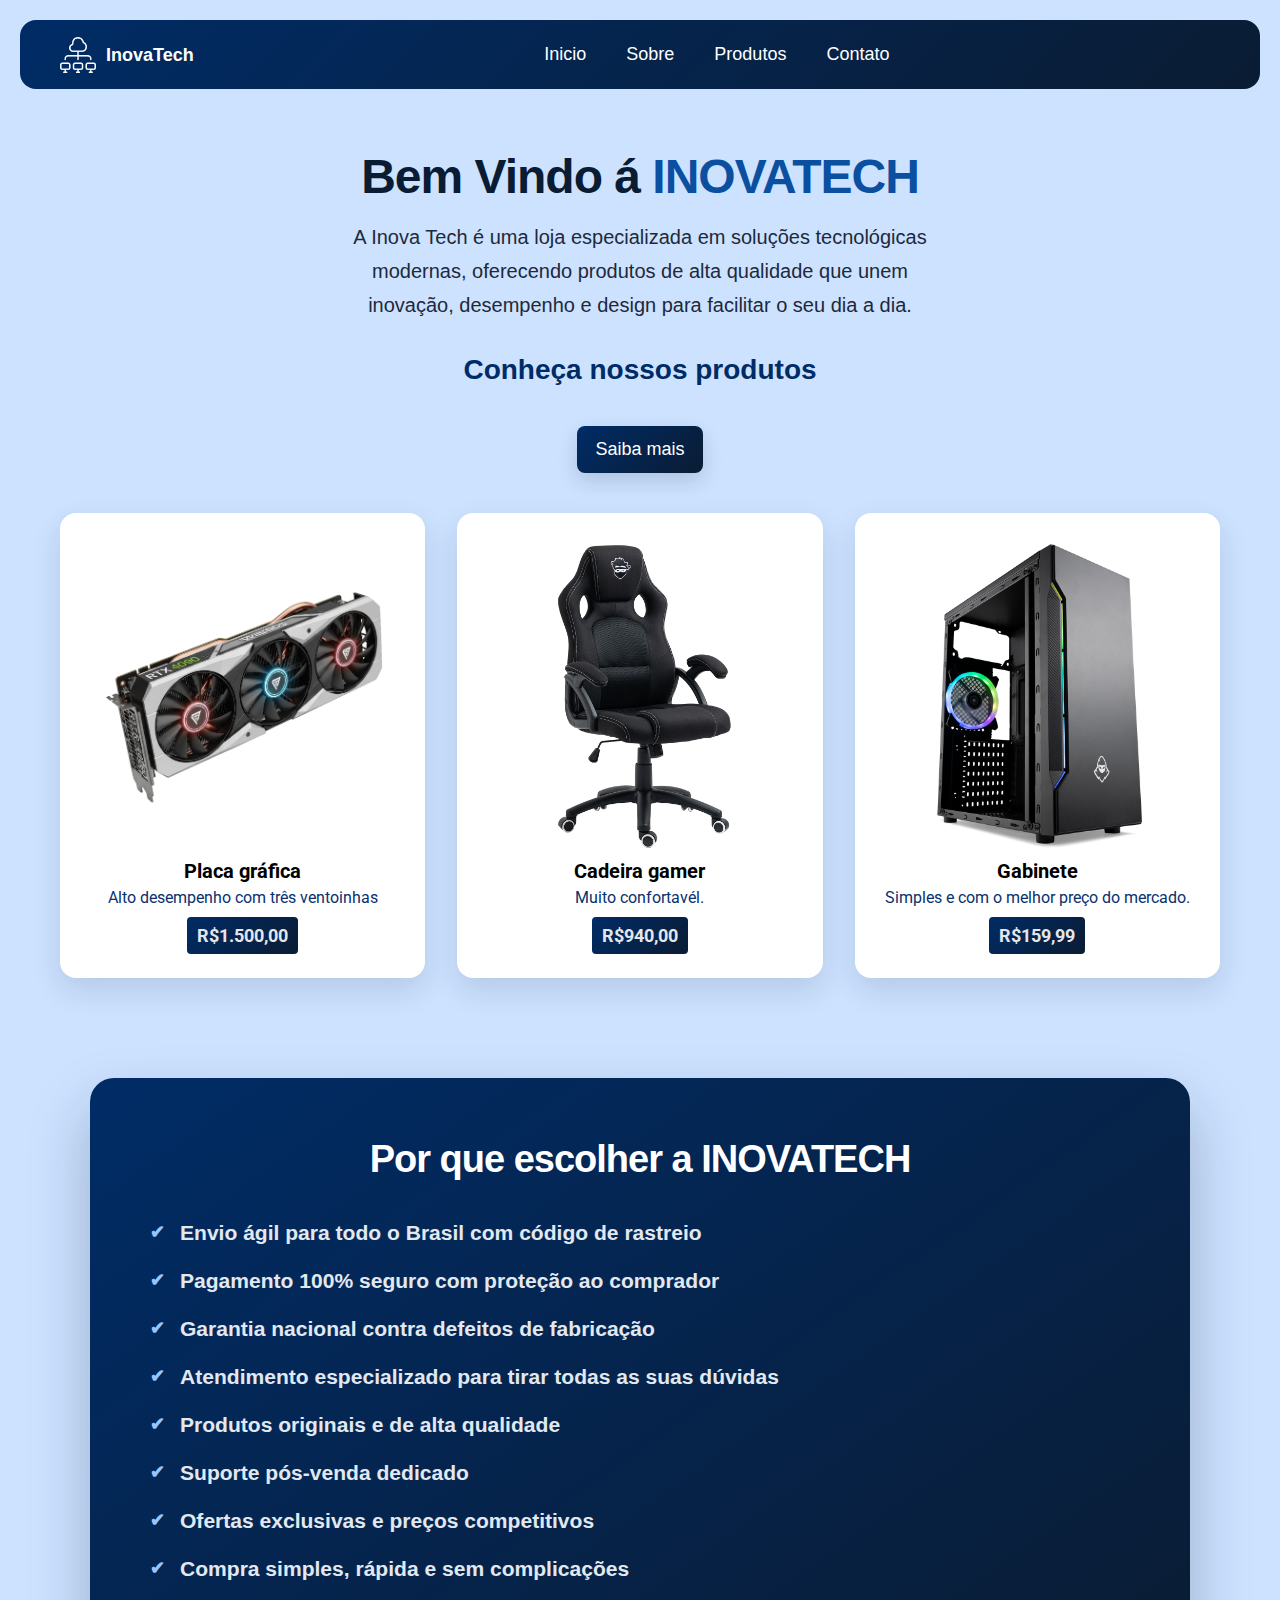
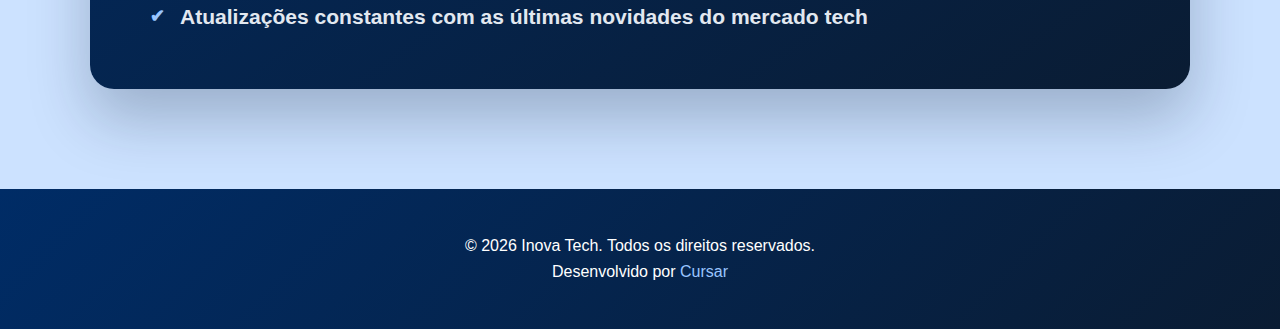
<file: frontend/index.html>
<!DOCTYPE html>
<html lang="pt-br">

<head>
  <meta charset="UTF-8">
  <meta name="viewport" content="width=device-width, initial-scale=1.0">
  <title>Inova tech</title>
  <link rel="stylesheet" href="style.css">
</head>

<body>

  <!-- Cabeçalho da página e Navegação -->
  <header class="header-bg">

    <div class="header">
      <!-- Logo -->

      <div class="header-logo">
        <img src="./img-logo/logo1.png" alt="Inova Tech">
        <span class="logo-text">InovaTech</span>
      </div>

      <!-- Acessibilidade -->
      <nav aria-label="primaria">

        <ul class="header-menu">
          <li><a href="./index.html">Inicio</a></li>
          <li><a href="./sobre.html">Sobre</a></li>
          <li><a href="./produtos.html">Produtos</a></li>
          <li><a href="./contato.html">Contato</a></li>
        </ul>
      </nav>

    </div>
  </header>

  <!-- Corpo do site -->
  <main class="container">

    <section class="intro">
      <h1>Bem Vindo á <span class="text-titulo">INOVATECH</span></h1>
      <p>A Inova Tech é uma loja especializada em soluções tecnológicas modernas, oferecendo produtos de alta qualidade
        que unem inovação, desempenho e design para facilitar o seu dia a dia.</p>
      <h2>Conheça nossos produtos</h2>
      <button class="saiba-mais"><a href="./produtos.html">Saiba mais</a></button>
    </section>

    <!-- Produtos -->
    <section class="produtos-index">

      <article class="produtos-card-index">
        <img src="./produtos-img/placa.png" alt="Placa">
        <h3>Placa gráfica</h3>
        <p>Alto desempenho com três ventoinhas</p>
        <span class="preco">R$1.500,00</span>
      </article>

      <article class="produtos-card-index">
        <img src="./produtos-img/cadeira.png" alt="Cadeira gamer">
        <h3>Cadeira gamer</h3>
        <p>Muito confortavél.</p>
        <span class="preco">R$940,00</span>
      </article>

      <article class="produtos-card-index">
        <img src="./produtos-img/gabinete.png" alt="Gabinete">
        <h3>Gabinete</h3>
        <p>Simples e com o melhor preço do mercado.</p>
        <span class="preco">R$159,99</span>
      </article>

    </section>

    <!-- Seção de beneficios -->
    <section class="beneficios">
      <h2>Por que escolher a INOVATECH</h2>

      <div class="beneficios-box">
        <ul class="beneficios-lista">
          <li>
            <h3>Envio ágil para todo o Brasil com código de rastreio</h3>
          </li>

          <li>
            <h3>Pagamento 100% seguro com proteção ao comprador</h3>
          </li>

          <li>
            <h3>Garantia nacional contra defeitos de fabricação</h3>
          </li>

          <li>
            <h3>Atendimento especializado para tirar todas as suas dúvidas</h3>
          </li>

          <li>
            <h3>Produtos originais e de alta qualidade</h3>
          </li>

          <li>
            <h3>Suporte pós-venda dedicado</h3>
          </li>

          <li>
            <h3>Ofertas exclusivas e preços competitivos</h3>
          </li>

          <li>
            <h3>Compra simples, rápida e sem complicações</h3>
          </li>

          <li>
            <h3>Atualizações constantes com as últimas novidades do mercado tech</h3>
          </li>
        </ul>
      </div>
    </section>

  </main>

  <footer class="footer">
    <p>© 2026 Inova Tech. Todos os direitos reservados.</p>
    <p>Desenvolvido por <a href="https://cursar.me" target="_blank">Cursar</a></p>
  </footer>

</body>

</html>
</file>
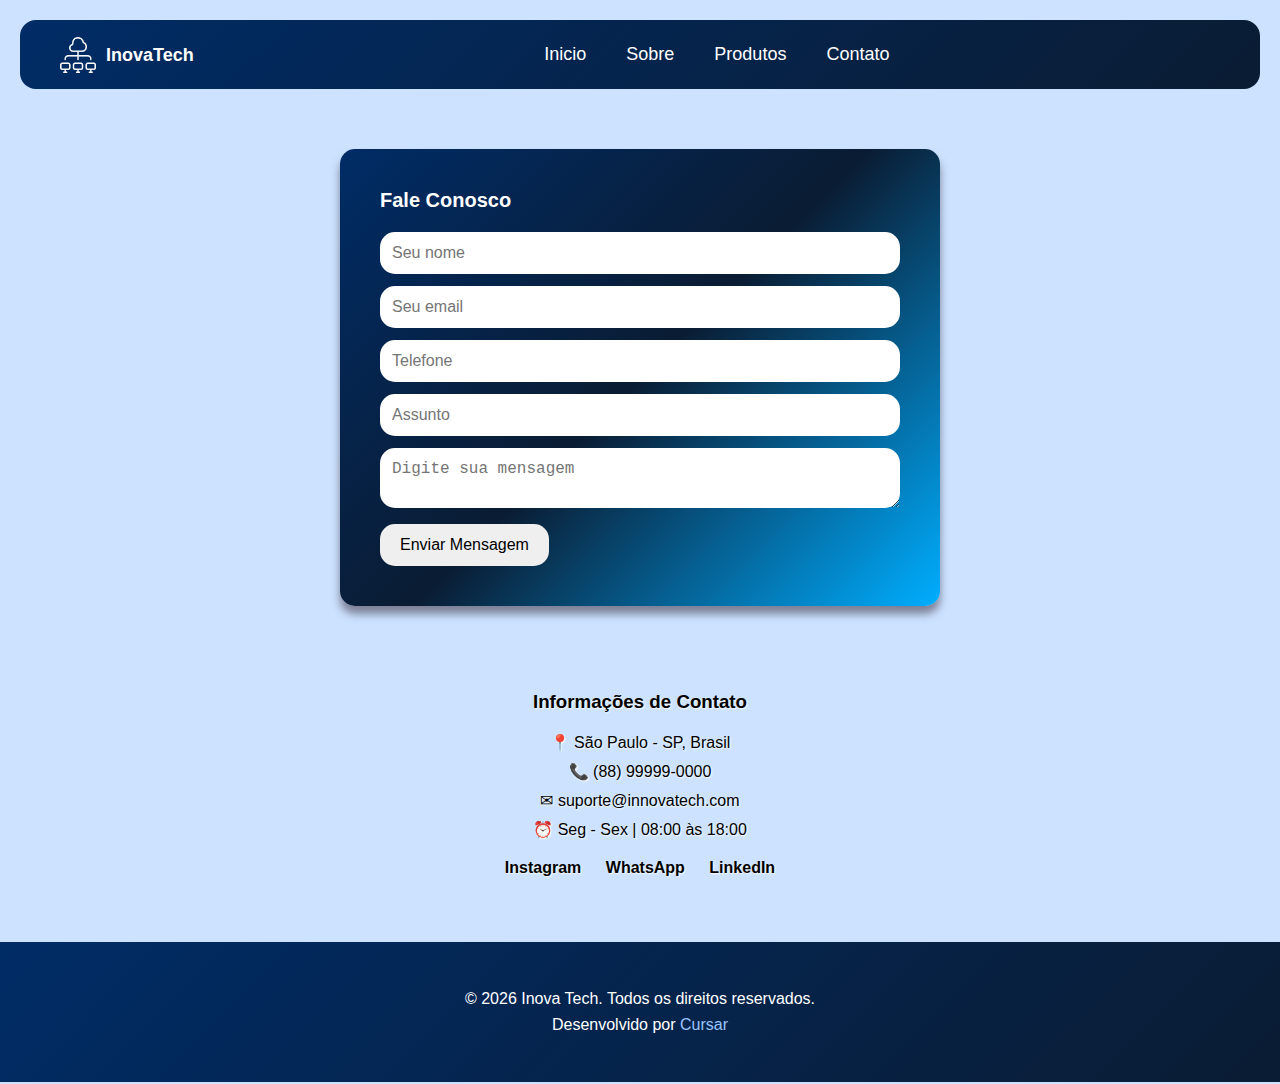
<file: frontend/contato.html>
<!DOCTYPE html>
<html lang="pt-br">

<head> 
    <meta charset="UTF-8">
    <meta name="viewport" content="width=device-width, initial-scale=1.0">
    <title>Contato</title>
    <link rel="stylesheet" href="style.css">
</head>
<head>
  <meta charset="UTF-8">
  <meta name="viewport" content="width=device-width, initial-scale=1.0">
  <title>Contato</title>
  <link rel="stylesheet" href="style.css">
</head>

<body>

<body>

  <!-- Cabeçalho -->
  <!-- Cabeçalho da página e Navegação -->
  <header class="header-bg">
    <div class="header">

      <div class="header-logo">
        <img src="./img-logo/logo1.png" alt="Inova Tech">
        <span class="logo-text">InovaTech</span>
      </div>

      <nav aria-label="primaria">
        <ul class="header-menu">
          <li><a href="./index.html">Inicio</a></li>
          <li><a href="./sobre.html">Sobre</a></li>
          <li><a href="./produtos.html">Produtos</a></li>
          <li><a href="./contato.html">Contato</a></li>
        </ul>
      </nav>

    </div>
  </header>

  <!-- Formulário -->
  <section class="contato">
    <h2>Fale Conosco</h2>

    <form>
      <input type="text" placeholder="Seu nome" required>
      <input type="email" placeholder="Seu email" required>
      <input type="tel" placeholder="Telefone">
      <input type="text" placeholder="Assunto">
      <textarea placeholder="Digite sua mensagem"></textarea>
      <button type="submit">Enviar Mensagem</button>
    </form>
  </section>

 <div class="info-contato">
    <h3>Informações de Contato</h3>

    <p>📍 São Paulo - SP, Brasil</p>
    <p>📞 (88) 99999-0000</p>
    <p>✉ suporte@innovatech.com</p>
    <p>⏰ Seg - Sex | 08:00 às 18:00</p>

    <div class="redes">
        <a href="#">Instagram</a>
        <a href="#">WhatsApp</a>
        <a href="#">LinkedIn</a>
       
    </div>
</div>
 <footer class="footer">
    <p>© 2026 Inova Tech. Todos os direitos reservados.</p>
    <p>Desenvolvido por <a href="https://cursar.me" target="_blank">Cursar</a></p>
  </footer>
</body>
</body>

</html>
</file>
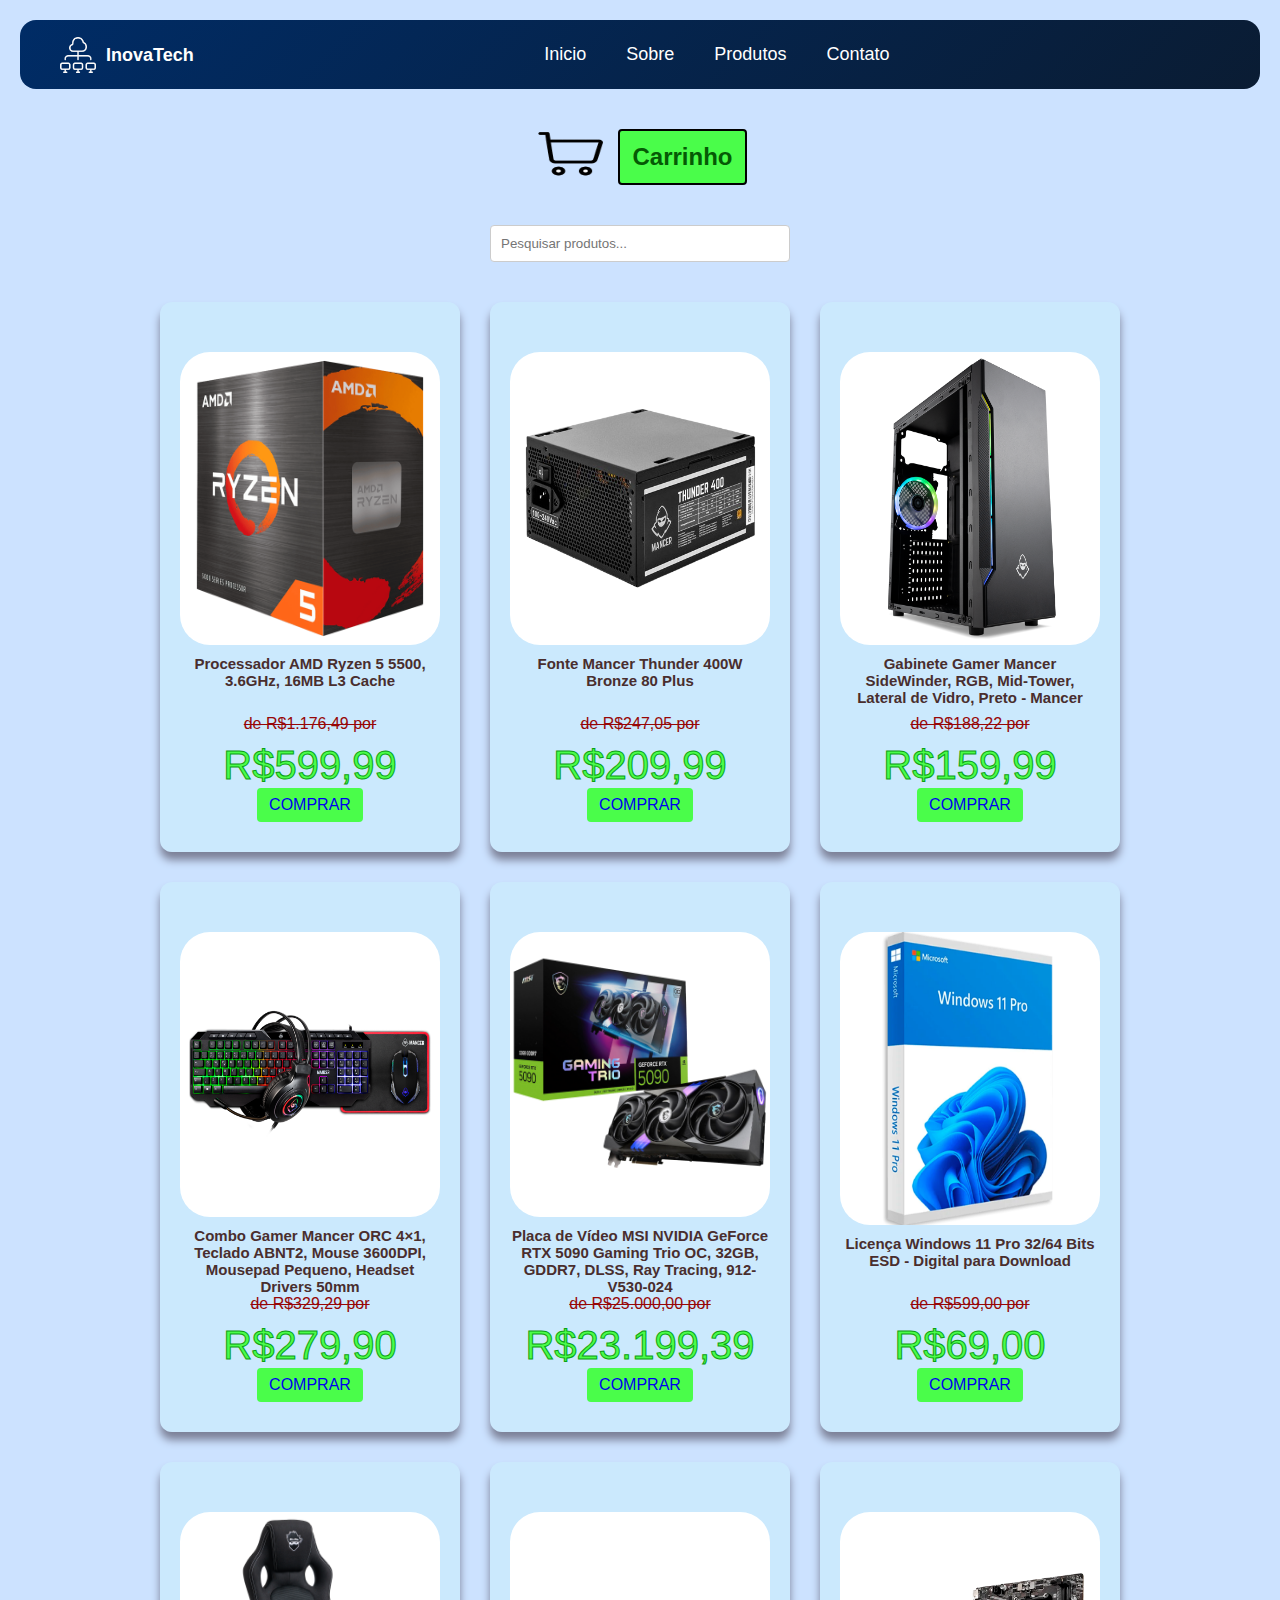
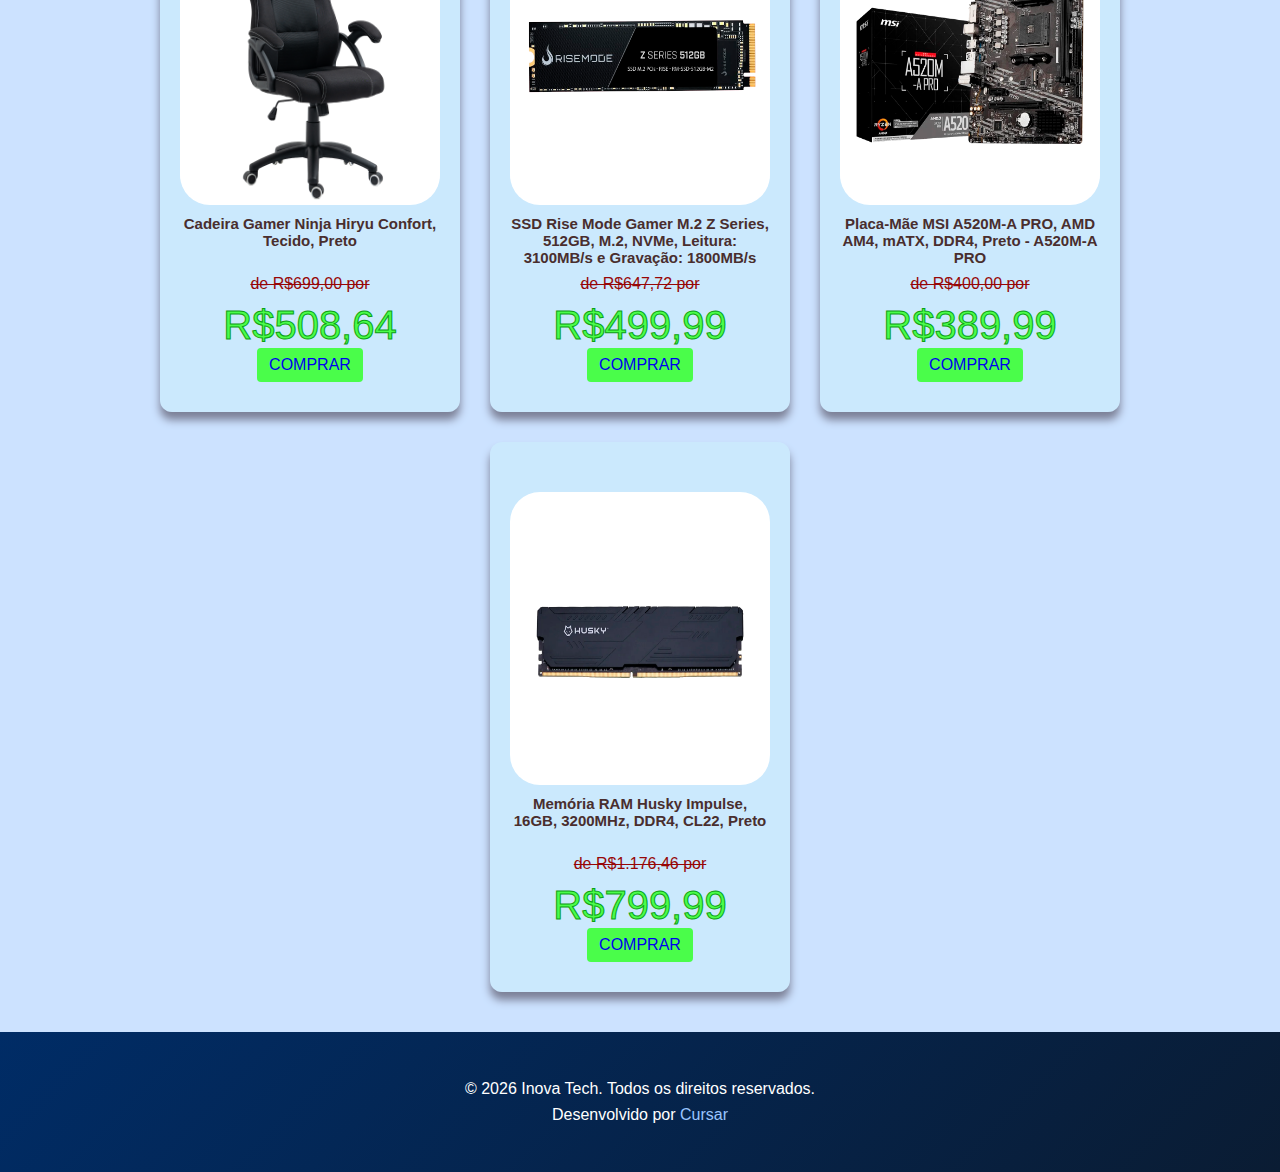
<file: frontend/produtos.html>
<!DOCTYPE html>
<html lang="pt-br">

<head>
  <meta charset="UTF-8">
  <meta name="viewport" content="width=device-width, initial-scale=1.0">
  <title>Produtos</title>
<link rel="stylesheet" href="style.css">
</head>

<body>
    <header class="header-bg">

    <div class="header">
      <!-- Logo -->

      <div class="header-logo">
        <img src="./img-logo/logo1.png" alt="Inova Tech">
        <span class="logo-text">InovaTech</span>
      </div>

      <!-- Acessibilidade -->
      <nav aria-label="primaria">

        <ul class="header-menu">
          <li><a href="./index.html">Inicio</a></li>
          <li><a href="./sobre.html">Sobre</a></li>
          <li><a href="./produtos.html">Produtos</a></li>
          <li><a href="./contato.html">Contato</a></li>
        </ul>
      </nav>

    </div>
  </header>
    
  <div class="btcompra" >
    <img src="produtos-img/carrinho.png" alt="carrinho" class="carrinho">
    <a href="produtos2.html"><p class="bt-compra" onclick="PointerEvent"><b>Carrinho</b></p></a>
  </div>

    <input type="text" name="pesquisa" id="pesquisa" placeholder="Pesquisar produtos..." class="pesquisa">

    <div class="produtos">
      <div class="fundo">
          <img src="produtos-img/processador.png" alt="processador">
          <h2 class="descricao">Processador AMD Ryzen 5 5500, 3.6GHz, 16MB L3 Cache</h2>
           <p class="desconto">de R$1.176,49 por</p>
           <p class="preço">R$599,99</p>
          <a href="https://www.pichau.com.br/processador-amd-ryzen-5-5500-6-core-12-threads-3-6ghz-4-2ghz-turbo-cache-19mb-am4-100-100000457box?gad_source=1&gad_campaignid=17412712029&gclid=CjwKCAiA2PrMBhA4EiwAwpHyC8GegcvVL7uuI0xWf6FCAxqxsFWpk0rSADAnmGckCCNtvsqe4pjsQxoC7BMQAvD_BwE" target="_blank">
            <p class="compra">COMPRAR</p>
          </a>
        </div>
        
      <div class="fundo">
        <img src="produtos-img/fonte.png" alt="fonte">
        <div class="alinhado">
           <h2 class="descricao">Fonte Mancer Thunder 400W Bronze 80 Plus</h2>
           <p class="desconto">de R$247,05 por</p>
           <p class="preço">R$209,99</p>
           <a href="https://www.pichau.com.br/fonte-mancer-thunder-400w-bronze-80-plus-mcr-thr400-bl01?gad_source=1&gad_campaignid=20186139540&gclid=CjwKCAiA2PrMBhA4EiwAwpHyC56NdsYWf8xI183SqiKVxonMNc5aNDHxMpZz_cEmxiTZ-3ORnY1mLxoCvLkQAvD_BwE" target="_blank">
             <p class="compra">COMPRAR</p>
           </a>
         </div>
      </div>
        
      <div class="fundo">
          <img src="produtos-img/gabinete.png" alt="gabinete">
          <div class="alinhado">
           <h2 class="descricao">Gabinete Gamer Mancer SideWinder, RGB, Mid-Tower, Lateral de Vidro, Preto - Mancer</h2>
           <p class="desconto">de R$188,22 por</p>
           <p class="preço">R$159,99</p>
           <a href="https://www.pichau.com.br/gabinete-gamer-mancer-sidewinder-rgb-mid-tower-lateral-de-vidro-preto-mcr-sdw-rgb01?srsltid=AfmBOopNLuowS8ymgbwhCwgW_P_KsA_ZvzWicTwtL63V5tpgHupuagRC" target="_blank">
             <p class="compra">COMPRAR</p>
           </a>
         </div>
        </div>
        
        <div class="fundo">
          <img src="produtos-img/kit-gamer.png" alt="kit">
          <div class="alinhado">
           <h2 class="descricao">Combo Gamer Mancer ORC 4×1, Teclado ABNT2, Mouse 3600DPI, Mousepad Pequeno, Headset Drivers 50mm</h2>
           <p class="desconto">de R$329,29 por</p>
           <p class="preço">R$279,90</p>
           <a href="https://www.pichau.com.br/combo-gamer-mancer-orc-4x1-teclado-abnt2-mouse-3600dpi-mousepad-pequeno-headset-drivers-50mm-rainbow-mrc-orc-rbw01" target="_blank">
             <p class="compra">COMPRAR</p>
           </a>
          </div>
      </div>
      
      <div class="fundo">
          <img src="produtos-img/placa-video.png" alt="placa de vídeo">
          <div class="alinhado">
           <h2 class="descricao">Placa de Vídeo MSI NVIDIA GeForce RTX 5090 Gaming Trio OC, 32GB, GDDR7, DLSS, Ray Tracing, 912-V530-024</h2>
           <p class="desconto">de R$25.000,00 por</p>
           <p class="preço">R$23.199,39</p>
           <a href="https://www.terabyteshop.com.br/produto/33899/placa-de-video-msi-nvidia-geforce-rtx-5090-gaming-trio-oc-32gb-gddr7-dlss-ray-tracing-g5090-32gtc?srsltid=AfmBOopmWq8Aa8qkFZrXWqFgW1mXct6WhNfZEQW9BCYLgpHpwH1PEj0o" target="_blank">
             <p class="compra">COMPRAR</p>
           </a>
         </div>
        </div>

        <div class="fundo">
          <img src="produtos-img/chave-win11.png" alt="chave win11">
          <div class="alinhado">
           <h2 class="descricao">Licença Windows 11 Pro 32/64 Bits ESD - Digital para Download</h2>
           <p class="desconto">de R$599,00 por</p>
           <p class="preço">R$69,00</p>
           <a href="https://buykeys.com.br/products/windows-11-pro?variant=41228006883402&country=BR&currency=BRL&utm_medium=product_sync&utm_source=google&utm_content=sag_organic&utm_campaign=sag_organic&gad_source=1&gad_campaignid=22008613826&gclid=CjwKCAiA2PrMBhA4EiwAwpHyC3-Z09zHrocpVnQMinRD8DS2B7rGOzXDhjvoQTAB7b3FtjLqCOTaoBoCL5sQAvD_BwE" target="_blank">
             <p class="compra">COMPRAR</p>
           </a>
         </div>
        </div>
        
        <div class="fundo">
          <img src="produtos-img/cadeira.png" alt="cadeira gamer">
          <div class="alinhado">
           <h2 class="descricao">Cadeira Gamer Ninja Hiryu Confort, Tecido, Preto</h2>
           <p class="desconto">de R$699,00 por</p>
           <p class="preço">R$508,64</p>
           <a href="https://www.terabyteshop.com.br/produto/25522/cadeira-gamer-ninja-hiryu-confort-reclinavel-tecido-preto?srsltid=AfmBOoogDpSjtPpL3k7Wze6sLay6S9XnCvGbIZXY8dMv9FhM-Zb2sCvj" target="_blank">
            <p class="compra">COMPRAR</p>
           </a>
          </div>
        </div>
          
        <div class="fundo">
          <img src="produtos-img/ssd.png" alt="ssd">
          <div class="alinhado">
           <h2 class="descricao">SSD Rise Mode Gamer M.2 Z Series, 512GB, M.2, NVMe, Leitura: 3100MB/s e Gravação: 1800MB/s</h2>
           <p class="desconto">de R$647,72 por</p>
           <p class="preço">R$499,99</p>
           <a href="https://www.kabum.com.br/produto/476522/ssd-rise-mode-gamer-m-2-z-series-512gb-m-2-nvme-leitura-3100mb-s-e-gravacao-1800mb-s-rm-ssd-512gb-m2?gclsrc=aw.ds&&utm_id=22429436066&gad_source=1&gad_campaignid=22429436066&gclid=CjwKCAiA2PrMBhA4EiwAwpHyC9kf0hxnqPbeib8pooaNJyA4arHRqKd5BvE9KMnGYwKSIg0-PP09QxoCBAEQAvD_BwE" target="_blank">
            <p class="compra">COMPRAR</p>
           </a>
          </div>
        </div>
        
        <div class="fundo">
          <img src="produtos-img/placa-mae.png" alt="placa-mãe">
          <div class="alinhado">
           <h2 class="descricao">Placa-Mãe MSI A520M-A PRO, AMD AM4, mATX, DDR4, Preto - A520M-A PRO</h2>
           <p class="desconto">de R$400,00 por</p>
           <p class="preço">R$389,99</p>
           <a href="https://www.kabum.com.br/produto/280890/placa-mae-msi-a520m-a-pro-amd-am4-matx-ddr4-preto-a520m-a-pro" target="_blank">
            <p class="compra">COMPRAR</p>
           </a>
          </div>
        </div>

        <div class="fundo">
          <img src="produtos-img/memoria.png" alt="placa-mãe">
          <div class="alinhado">
           <h2 class="descricao">Memória RAM Husky Impulse, 16GB, 3200MHz, DDR4, CL22, Preto</h2>
           <p class="desconto">de R$1.176,46 por</p>
           <p class="preço">R$799,99</p>
           <a href="https://www.kabum.com.br/produto/922166/memoria-ram-husky-impulse-16gb-3200mhz-ddr4-cl22-preto-hrm001163222pt" target="_blank">
            <p class="compra">COMPRAR</p>
           </a>
          </div>
        </div>

    </div>
    
  </header>

  <footer class="footer">
    <p>© 2026 Inova Tech. Todos os direitos reservados.</p>
    <p>Desenvolvido por <a href="https://cursar.me" target="_blank">Cursar</a></p>
  </footer>
  
</body> 
  <link rel="stylesheet" href="produtos.css">
</html>
</file>
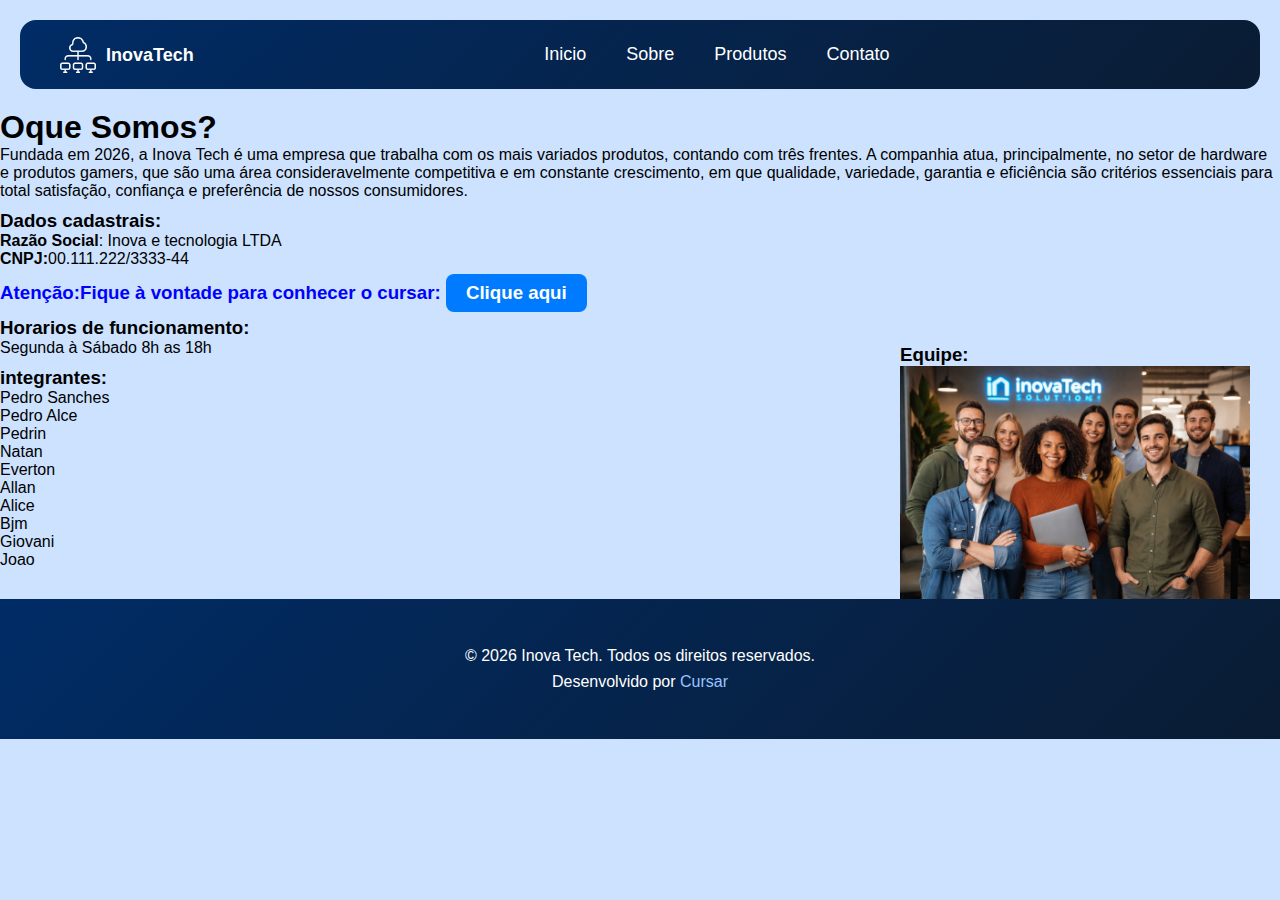
<file: frontend/sobre.html>
<!DOCTYPE html>
<html lang="pt-br">

<head>
  <meta charset="UTF-8">
  <meta name="viewport" content="width=device-width, initial-scale=1.0">
  <title>Inova tech</title>
  <link rel="stylesheet" href="style.css">
</head>

<body>

  <!-- Cabeçalho da página e Navegação -->
  <header class="header-bg">

    <div class="header">
      <!-- Logo -->

      <div class="header-logo">
        <img src="./img-logo/logo1.png" alt="Inova Tech">
        <span class="logo-text">InovaTech</span>
      </div>

      <!-- Acessibilidade -->
      <nav aria-label="primaria">

        <ul class="header-menu">
          <li><a href="./index.html">Inicio</a></li>
          <li><a href="./sobre.html">Sobre</a></li>
          <li><a href="./produtos.html">Produtos</a></li>
          <li><a href="./contato.html">Contato</a></li>
        </ul>
      </nav>

    </div>
  </header>




  </header>
  <div class="Oque">
    <div class="centralizatitulo">
      <h1>Oque Somos?</h1>
    </div>
    <p>Fundada em 2026, a Inova Tech é uma empresa que trabalha com os mais variados produtos, contando com três
      frentes. A
      companhia atua, principalmente, no setor de hardware e produtos gamers, que são uma área
      consideravelmente
      competitiva e em constante crescimento, em que qualidade, variedade, garantia e eficiência são critérios
      essenciais para total satisfação, confiança e preferência de nossos consumidores.</p>

  </div>
  <div class="dadoscad">
    <h3>Dados cadastrais:</h3>
    <p><strong>Razão Social</strong>: Inova e tecnologia LTDA</p>
    <p><strong>CNPJ:</strong>00.111.222/3333-44 </p>
  </div>
  <div class="atencao">
    <h3>Atenção:Fique à vontade para conhecer o cursar: <a href="https://cursar.me" class="botao">Clique aqui</a>
    </h3>
  </div>
  <div class="Horarios">
    <h3>Horarios de funcionamento:</h3>
    <p>Segunda à Sábado 8h as 18h</p>
  </div>
  <div class="integrantes">
    <h3>integrantes:</h3>
    <ul>
      <li>Pedro Sanches </li>
      <li>Pedro Alce</li>
      <li>Pedrin </li>
      <li>Natan </li>
      <li>Everton </li>
      <li>Allan </li>
      <li>Alice</li>
      <li>Bjm </li>
      <li>Giovani </li>
      <li>Joao </li>
    </ul>
    <div class="imagem">
      <h3>Equipe:</h3>
      <img src="img-sobre/image.png" alt="imagem de pessoas trabalhando">
    </div>
  </main>

  <footer class="footer">
    <p>© 2026 Inova Tech. Todos os direitos reservados.</p>
    <p>Desenvolvido por <a href="https://cursar.me" target="_blank">Cursar</a></p>
  </footer>
</body>

</html>
</file>
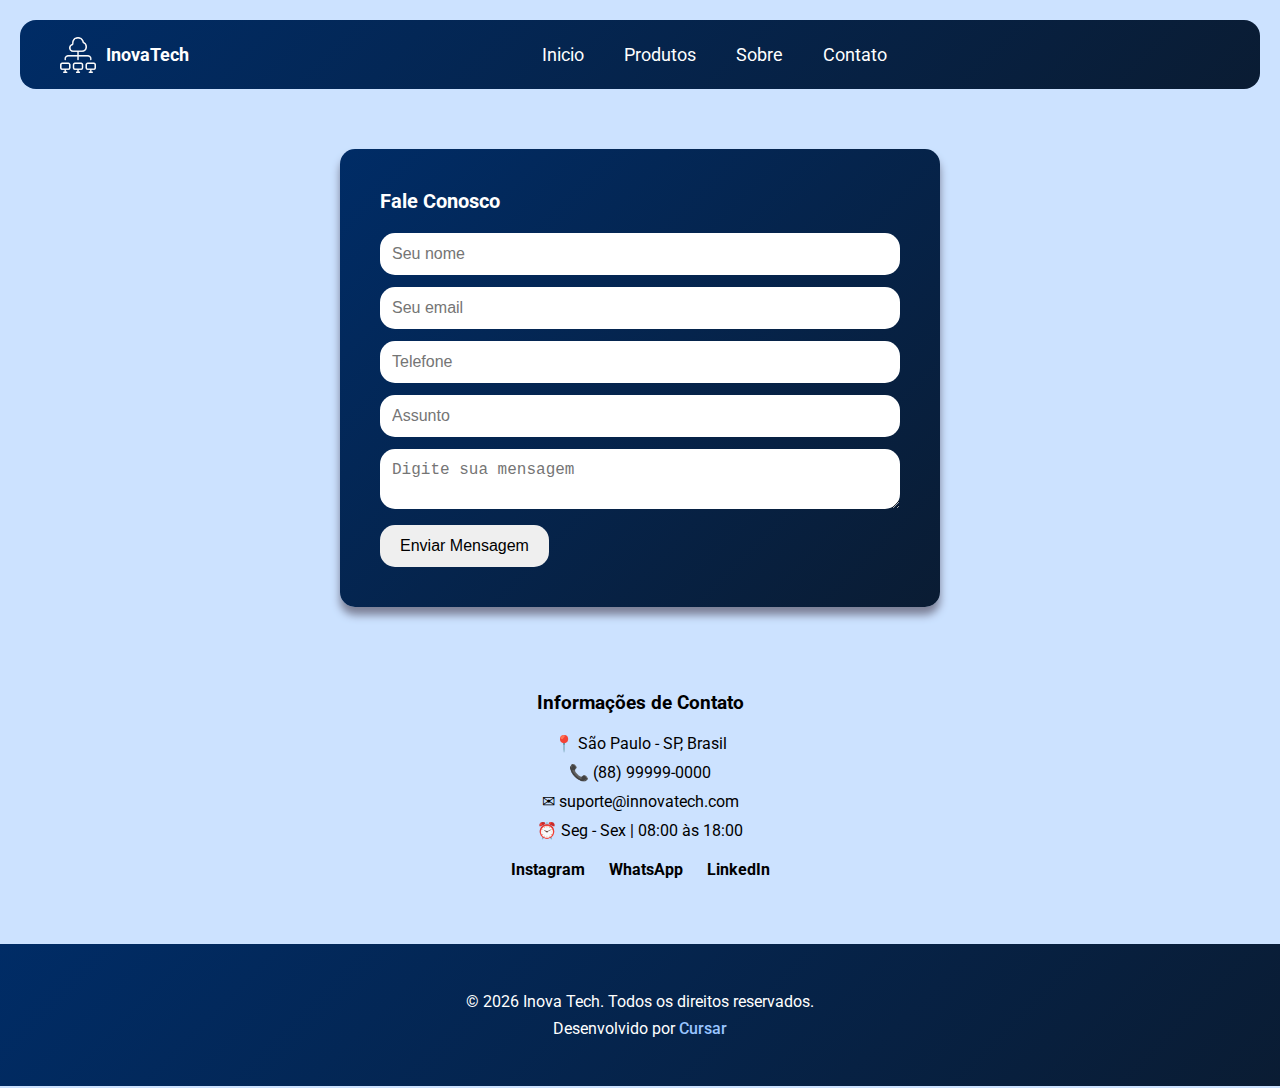
<file: frontend/html/contato.html>
<!DOCTYPE html>
<html lang="pt-br">

<head>
  <meta charset="UTF-8">
  <meta name="viewport" content="width=device-width, initial-scale=1.0">
  <title>Contato</title>
  <link rel="stylesheet" href="../style/style.css">
</head>

<body>

  <body>

    <!-- Cabeçalho -->
    <!-- Cabeçalho da página e Navegação -->
    <header class="header-bg">
      <div class="header">

        <div class="header-logo">
          <img src="../src/assets/img-logo/logo1.png" alt="Inova Tech">
          <span class="logo-text">InovaTech</span>
        </div>

        <nav aria-label="primaria">
          <ul class="header-menu">
            <li><a href="../index.html">Inicio</a></li>
            <li><a href="../html/produtos.html">Produtos</a></li>
            <li><a href="../html/sobre.html">Sobre</a></li>
            <li><a href="../html/contato.html">Contato</a></li>
          </ul>
        </nav>

      </div>
    </header>

    <!-- Formulário -->
    <section class="contato">
      <h2>Fale Conosco</h2>

      <form>
        <input type="text" placeholder="Seu nome" required>
        <input type="email" placeholder="Seu email" required>
        <input type="tel" placeholder="Telefone">
        <input type="text" placeholder="Assunto">
        <textarea placeholder="Digite sua mensagem"></textarea>
        <button type="submit">Enviar Mensagem</button>
      </form>
    </section>

    <div class="info-contato">
      <h3>Informações de Contato</h3>

      <p>📍 São Paulo - SP, Brasil</p>
      <p>📞 (88) 99999-0000</p>
      <p>✉ suporte@innovatech.com</p>
      <p>⏰ Seg - Sex | 08:00 às 18:00</p>

      <div class="redes">
        <a href="#">Instagram</a>
        <a href="#">WhatsApp</a>
        <a href="#">LinkedIn</a>

      </div>
    </div>
    <footer class="footer">
      <p>© 2026 Inova Tech. Todos os direitos reservados.</p>
      <p>Desenvolvido por <a href="https://cursar.me" target="_blank">Cursar</a></p>
    </footer>
  </body>
</body>

</html>
</file>
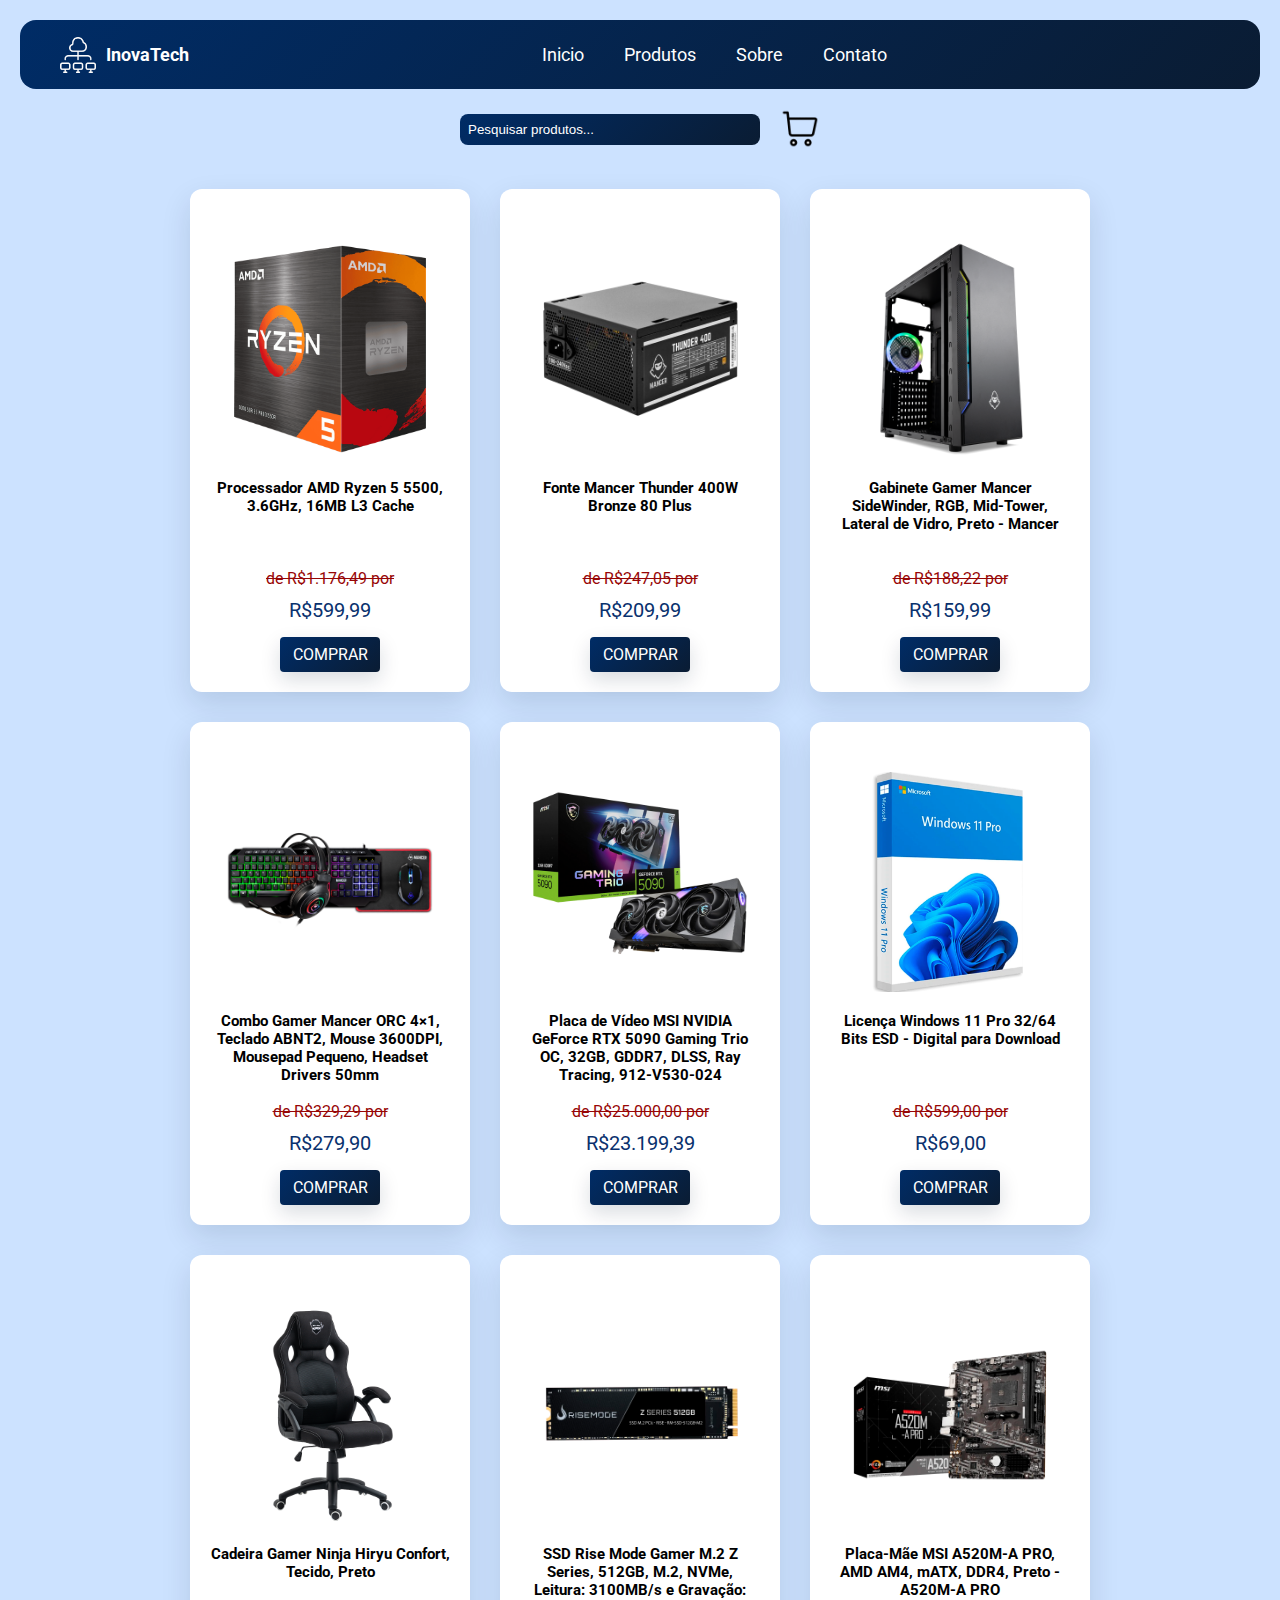
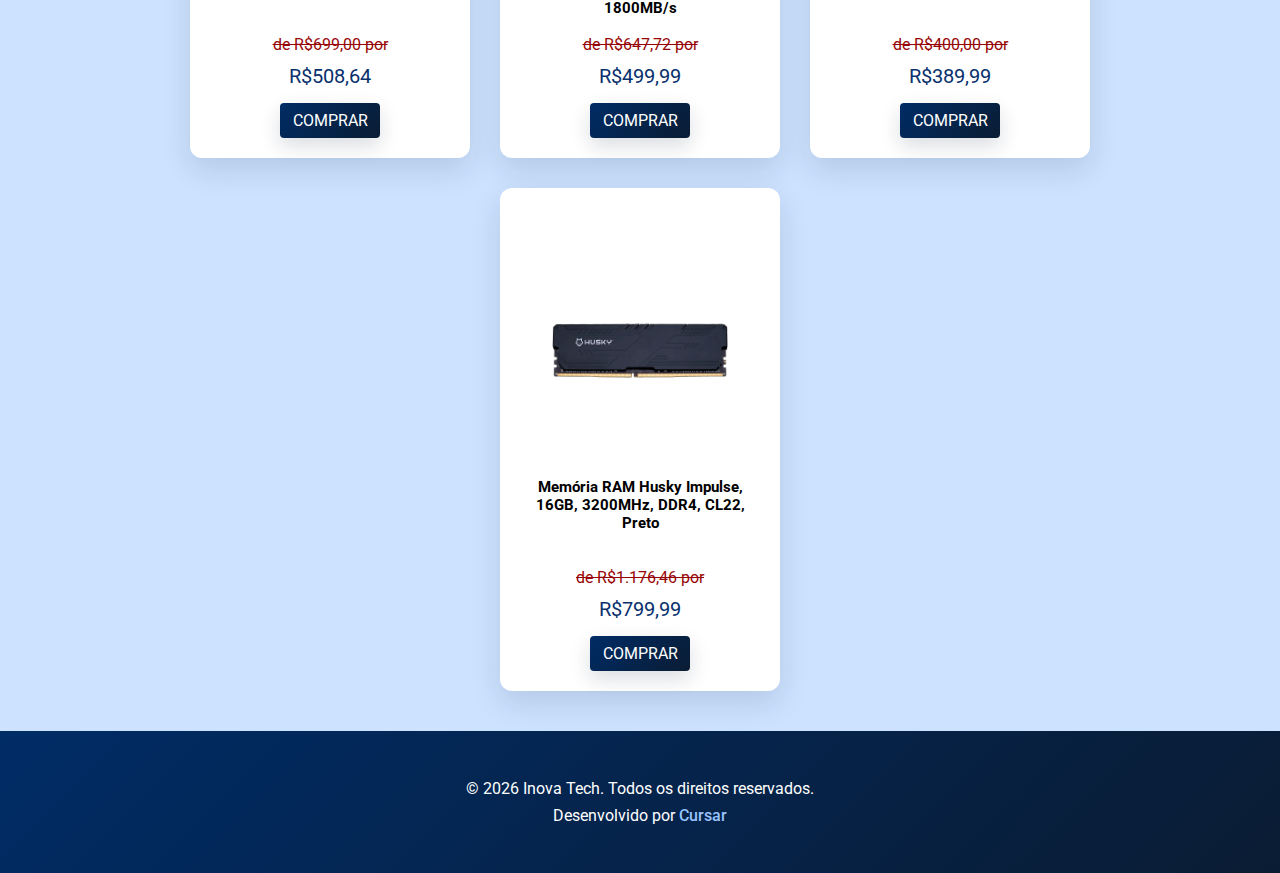
<file: frontend/html/produtos.html>
<!DOCTYPE html>
<html lang="pt-br">

<head>
  <meta charset="UTF-8">
  <meta name="viewport" content="width=device-width, initial-scale=1.0">
  <title>Produtos</title>
  <link rel="stylesheet" href="../style/style.css">
</head>

<body>
  <header class="header-bg">

    <div class="header">
      <!-- Logo -->

      <div class="header-logo">
        <img src="../src/assets/img-logo/logo1.png" alt="Inova Tech">
        <span class="logo-text">InovaTech</span>
      </div>

      <!-- Acessibilidade -->
      <nav aria-label="primaria">

        <ul class="header-menu">
          <li><a href="../index.html">Inicio</a></li>
          <li><a href="../html/produtos.html">Produtos</a></li>
          <li><a href="../html/sobre.html">Sobre</a></li>
          <li><a href="../html/contato.html">Contato</a></li>
        </ul>
      </nav>

    </div>
  </header>

  <div class="topo">
    <input type="text" name="barra" id="pesquisa" placeholder="Pesquisar produtos..." class="barra">
    <div class="carrinho">
      <img onclick="alert('Carrinho não disponível no momento. Por favor, tente novamente mais tarde.');" src="../src/assets/produtos-img/carrinho.png" alt="carrinho">
    </div>
  </div>

  <div class="produtos">
    <div class="fundo-produtos">
      <img src="../src/assets/produtos-img/processador.png" alt="processador">
      <h2 class="descricao-produtos">Processador AMD Ryzen 5 5500, 3.6GHz, 16MB L3 Cache</h2>
      <p class="desconto-produtos">de R$1.176,49 por</p>
      <p class="preco-produtos">R$599,99</p>
      <a href="https://www.pichau.com.br/processador-amd-ryzen-5-5500-6-core-12-threads-3-6ghz-4-2ghz-turbo-cache-19mb-am4-100-100000457box?gad_source=1&gad_campaignid=17412712029&gclid=CjwKCAiA2PrMBhA4EiwAwpHyC8GegcvVL7uuI0xWf6FCAxqxsFWpk0rSADAnmGckCCNtvsqe4pjsQxoC7BMQAvD_BwE" target="_blank">
        <p class="compra-produtos">COMPRAR</p>
      </a>
    </div>

    <div class="fundo-produtos">
      <img src="../src/assets/produtos-img/fonte.png" alt="fonte">
      <div class="alinhado">
        <h2 class="descricao-produtos">Fonte Mancer Thunder 400W Bronze 80 Plus</h2>
        <p class="desconto-produtos">de R$247,05 por</p>
        <p class="preco-produtos">R$209,99</p>
        <a href="https://www.pichau.com.br/fonte-mancer-thunder-400w-bronze-80-plus-mcr-thr400-bl01?gad_source=1&gad_campaignid=20186139540&gclid=CjwKCAiA2PrMBhA4EiwAwpHyC56NdsYWf8xI183SqiKVxonMNc5aNDHxMpZz_cEmxiTZ-3ORnY1mLxoCvLkQAvD_BwE" target="_blank">
          <p class="compra-produtos">COMPRAR</p>
        </a>
      </div>
    </div>

    <div class="fundo-produtos">
      <img src="../src/assets/produtos-img/gabinete.png" alt="gabinete">
      <div class="alinhado">
        <h2 class="descricao-produtos">Gabinete Gamer Mancer SideWinder, RGB, Mid-Tower, Lateral de Vidro, Preto - Mancer</h2>
        <p class="desconto-produtos">de R$188,22 por</p>
        <p class="preco-produtos">R$159,99</p>
        <a href="https://www.pichau.com.br/gabinete-gamer-mancer-sidewinder-rgb-mid-tower-lateral-de-vidro-preto-mcr-sdw-rgb01?srsltid=AfmBOopNLuowS8ymgbwhCwgW_P_KsA_ZvzWicTwtL63V5tpgHupuagRC" target="_blank">
          <p class="compra-produtos">COMPRAR</p>
        </a>
      </div>
    </div>

    <div class="fundo-produtos">
      <img src="../src/assets/produtos-img/kit-gamer.png" alt="kit">
      <div class="alinhado">
        <h2 class="descricao-produtos">Combo Gamer Mancer ORC 4×1, Teclado ABNT2, Mouse 3600DPI, Mousepad Pequeno, Headset Drivers 50mm</h2>
        <p class="desconto-produtos">de R$329,29 por</p>
        <p class="preco-produtos">R$279,90</p>
        <a href="https://www.pichau.com.br/combo-gamer-mancer-orc-4x1-teclado-abnt2-mouse-3600dpi-mousepad-pequeno-headset-drivers-50mm-rainbow-mrc-orc-rbw01" target="_blank">
          <p class="compra-produtos">COMPRAR</p>
        </a>
      </div>
    </div>

    <div class="fundo-produtos">
      <img src="../src/assets/produtos-img/placa-video.png" alt="placa de vídeo">
      <div class="alinhado">
        <h2 class="descricao-produtos">Placa de Vídeo MSI NVIDIA GeForce RTX 5090 Gaming Trio OC, 32GB, GDDR7, DLSS, Ray Tracing, 912-V530-024</h2>
        <p class="desconto-produtos">de R$25.000,00 por</p>
        <p class="preco-produtos">R$23.199,39</p>
        <a href="https://www.terabyteshop.com.br/produto/33899/placa-de-video-msi-nvidia-geforce-rtx-5090-gaming-trio-oc-32gb-gddr7-dlss-ray-tracing-g5090-32gtc?srsltid=AfmBOopmWq8Aa8qkFZrXWqFgW1mXct6WhNfZEQW9BCYLgpHpwH1PEj0o" target="_blank">
          <p class="compra-produtos">COMPRAR</p>
        </a>
      </div>
    </div>

    <div class="fundo-produtos">
      <img src="../src/assets/produtos-img/chave-win11.png" alt="chave win11">
      <div class="alinhado">
        <h2 class="descricao-produtos">Licença Windows 11 Pro 32/64 Bits ESD - Digital para Download</h2>
        <p class="desconto-produtos">de R$599,00 por</p>
        <p class="preco-produtos">R$69,00</p>
        <a href="https://buykeys.com.br/products/windows-11-pro?variant=41228006883402&country=BR&currency=BRL&utm_medium=product_sync&utm_source=google&utm_content=sag_organic&utm_campaign=sag_organic&gad_source=1&gad_campaignid=22008613826&gclid=CjwKCAiA2PrMBhA4EiwAwpHyC3-Z09zHrocpVnQMinRD8DS2B7rGOzXDhjvoQTAB7b3FtjLqCOTaoBoCL5sQAvD_BwE" target="_blank">
          <p class="compra-produtos">COMPRAR</p>
        </a>
      </div>
    </div>

    <div class="fundo-produtos">
      <img src="../src/assets/produtos-img/cadeira.png" alt="cadeira gamer">
      <div class="alinhado">
        <h2 class="descricao-produtos">Cadeira Gamer Ninja Hiryu Confort, Tecido, Preto</h2>
        <p class="desconto-produtos">de R$699,00 por</p>
        <p class="preco-produtos">R$508,64</p>
        <a href="https://www.terabyteshop.com.br/produto/25522/cadeira-gamer-ninja-hiryu-confort-reclinavel-tecido-preto?srsltid=AfmBOoogDpSjtPpL3k7Wze6sLay6S9XnCvGbIZXY8dMv9FhM-Zb2sCvj" target="_blank">
          <p class="compra-produtos">COMPRAR</p>
        </a>
      </div>
    </div>

    <div class="fundo-produtos">
      <img src="../src/assets/produtos-img/ssd.png" alt="ssd">
      <div class="alinhado">
        <h2 class="descricao-produtos">SSD Rise Mode Gamer M.2 Z Series, 512GB, M.2, NVMe, Leitura: 3100MB/s e Gravação: 1800MB/s</h2>
        <p class="desconto-produtos">de R$647,72 por</p>
        <p class="preco-produtos">R$499,99</p>
        <a href="https://www.kabum.com.br/produto/476522/ssd-rise-mode-gamer-m-2-z-series-512gb-m-2-nvme-leitura-3100mb-s-e-gravacao-1800mb-s-rm-ssd-512gb-m2?gclsrc=aw.ds&&utm_id=22429436066&gad_source=1&gad_campaignid=22429436066&gclid=CjwKCAiA2PrMBhA4EiwAwpHyC9kf0hxnqPbeib8pooaNJyA4arHRqKd5BvE9KMnGYwKSIg0-PP09QxoCBAEQAvD_BwE" target="_blank">
          <p class="compra-produtos">COMPRAR</p>
        </a>
      </div>
    </div>

    <div class="fundo-produtos">
      <img src="../src/assets/produtos-img/placa-mae.png" alt="placa-mãe">
      <div class="alinhado">
        <h2 class="descricao-produtos">Placa-Mãe MSI A520M-A PRO, AMD AM4, mATX, DDR4, Preto - A520M-A PRO</h2>
        <p class="desconto-produtos">de R$400,00 por</p>
        <p class="preco-produtos">R$389,99</p>
        <a href="https://www.kabum.com.br/produto/280890/placa-mae-msi-a520m-a-pro-amd-am4-matx-ddr4-preto-a520m-a-pro" target="_blank">
          <p class="compra-produtos">COMPRAR</p>
        </a>
      </div>
    </div>

    <div class="fundo-produtos">
      <img src="../src/assets/produtos-img/memoria.png" alt="placa-mãe">
      <div class="alinhado">
        <h2 class="descricao-produtos">Memória RAM Husky Impulse, 16GB, 3200MHz, DDR4, CL22, Preto</h2>
        <p class="desconto-produtos">de R$1.176,46 por</p>
        <p class="preco-produtos">R$799,99</p>
        <a href="https://www.kabum.com.br/produto/922166/memoria-ram-husky-impulse-16gb-3200mhz-ddr4-cl22-preto-hrm001163222pt" target="_blank">
          <p class="compra-produtos">COMPRAR</p>
        </a>
      </div>
    </div>

  </div>

  </header>

  <footer class="footer">
    <p>© 2026 Inova Tech. Todos os direitos reservados.</p>
    <p>Desenvolvido por <a href="https://cursar.me" target="_blank">Cursar</a></p>
  </footer>

  <script>
    const searchInput = document.getElementById('pesquisa');
    searchInput.addEventListener('input', function () {
      const query = this.value.toLowerCase();
      const products = document.querySelectorAll('.fundo-produtos');

      products.forEach(product => {
        const description = product.querySelector('.descricao-produtos').textContent.toLowerCase();
        if (description.includes(query)) {
          product.style.display = 'block';
        } else {
          product.style.display = 'none';
        }
      });
    });
  </script>

</body>

</html>
</file>
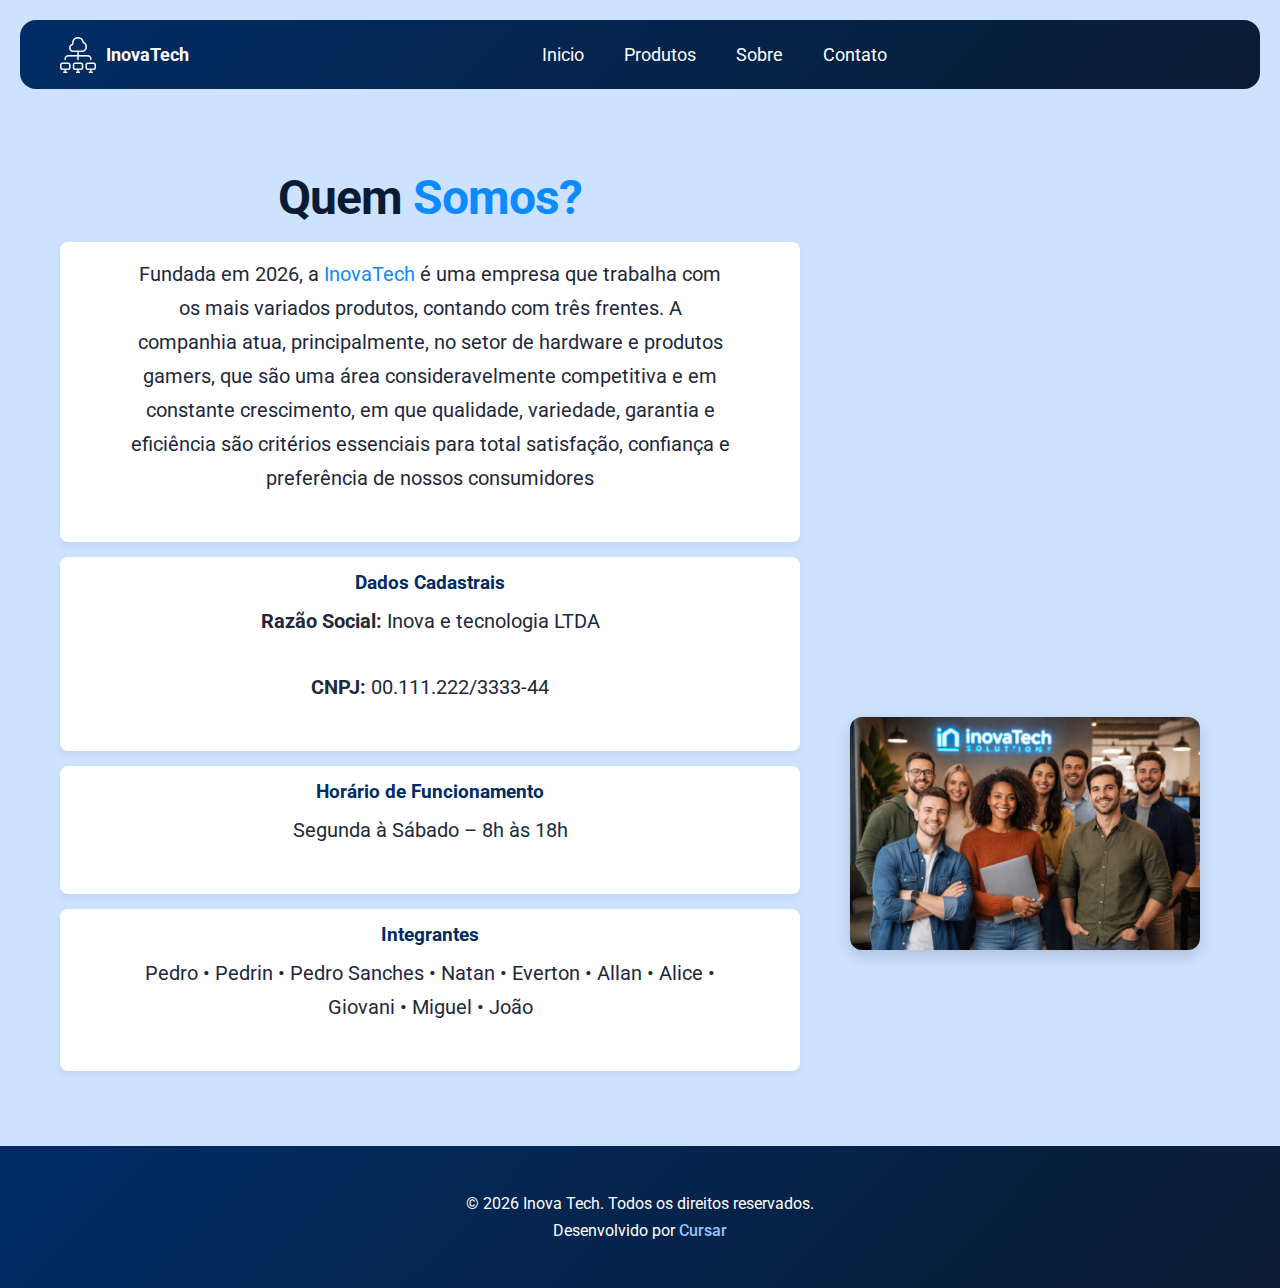
<file: frontend/html/sobre.html>
<!DOCTYPE html>
<html lang="pt-br">

<head>
  <meta charset="UTF-8">
  <meta name="viewport" content="width=device-width, initial-scale=1.0">
  <title>Inova tech</title>
  <link rel="stylesheet" href="../style/style.css">
</head>

<body>


  <header class="header-bg">

    <div class="header">


      <div class="header-logo">
        <img src="../src/assets/img-logo/logo1.png" alt="Inova Tech">
        <span class="logo-text">InovaTech</span>
      </div>


      <nav aria-label="primaria">

        <ul class="header-menu">
          <li><a href="../index.html">Inicio</a></li>
          <li><a href="../html/produtos.html">Produtos</a></li>
          <li><a href="../html/sobre.html">Sobre</a></li>
          <li><a href="../html/contato.html">Contato</a></li>
        </ul>
      </nav>

    </div>
  </header>


  </header>
  <section class="sobre-container">
    <div class="sobre-texto">
      <section class="intro">
        <h1>Quem <span class="text-titulo">Somos?</span></h1>
        <div class="info-box">
          <p>Fundada em 2026, a <span class="text-titulo">InovaTech</span> é uma empresa que trabalha com os mais variados produtos, contando com três
            frentes. A companhia atua, principalmente, no setor de hardware e produtos gamers, que são uma área
            consideravelmente competitiva e em constante crescimento, em que qualidade, variedade, garantia e eficiência
            são critérios essenciais para total satisfação, confiança e preferência de nossos consumidores</p>
        </div>
        <div class="info-box">
          <h3>Dados Cadastrais</h3>
          <p><strong>Razão Social:</strong> Inova e tecnologia LTDA</p>
          <p><strong>CNPJ:</strong> 00.111.222/3333-44</p>
        </div>
        <div class="info-box">
          <h3>Horário de Funcionamento</h3>
          <p>Segunda à Sábado – 8h às 18h</p>
        </div>
        <div class="info-box">
          <h3>Integrantes</h3>
          <p>Pedro • Pedrin • Pedro Sanches • Natan • Everton • Allan • Alice • Giovani • Miguel • João</p>
        </div>
    </div>
    <div class="sobre-imagem">
      <h3></h3> <img src="../src/assets/img-sobre/image.png" alt="Equipe InovaTech">
    </div>
  </section>

  </main>
  <footer class="footer">
    <p>© 2026 Inova Tech. Todos os direitos reservados.</p>
    <p>Desenvolvido por <a href="https://cursar.me" target="_blank">Cursar</a></p>
  </footer>
</body>

</html>
</file>
<file: frontend/produtos.css>
/* Produtos */
.produtos img {
  width: 300px;
  height: 300px;
  background-color: white;
  justify-content: center; 
  gap: 30px; 
  flex-wrap: wrap; 
  margin-top: 30px;
  border-radius: 30px;
}

.produtos {
  display: flex;
  margin-top: 40px;
}

.fundo:hover {
  transform: scale(1.05); 
  transition: transform 0.3s ease; 
}

.fundo {
  background-color: rgba(201, 247, 247, 0.301);
  display: flex;
  flex-direction: column;
  justify-content: space-between; 
  padding: 20px;
  width: 300px;
  height: 550px; 
  border-radius: 12px;
  box-shadow: 0 8px 8px #7c8097;
}

.descricao {
  color: rgb(73, 46, 46);
  font-size: 15px;
  text-align: center;
  min-height: 60px; 
}

.desconto {
  text-decoration: line-through;
  text-align: center;
  color: rgb(151, 6, 6);
}

.preço {
  color: rgb(74, 253, 74);
  font-size: 40px;
  margin-top: 10px;
  text-align: center;
  -webkit-text-stroke: rgb(12, 160, 20) 1px;
}

.compra {
  display: block;
  background-color: rgb(74, 253, 74);
  color: var(--cor-texto1);
  padding: 8px 12px;
  margin-top: auto; 
  margin-left: auto;
  margin-right: auto;
  border-radius: 4px;
  width: fit-content;
}

.btcompra {
  display: flex;
  justify-content: center; 
  padding: 20px;
}

.bt-compra {
  background-color: rgb(74, 253, 74);
  color: rgb(5, 90, 5);
  padding: 12px 12px;
  border-radius: 4px;
  font-size: 24px;
  font-family: Arial, Helvetica, sans-serif;
  border: black 2px solid;
}

.carrinho {
  width: 75px;
  height: 50px;
  margin-right: 10px;
}

.pai {
  display: flex;
  justify-content: center; 
  margin-top: 200px;
}

.texto {
  color: rgb(73, 46, 46);
  font-size: 50px;
  margin-top: 10px;
  text-align: center;
  background-color: white;
  padding: 10px;
  border-radius: 12px;
  display: flex;
  justify-content: center;
  align-items: center;
}

.pai2 {
  display: flex;
  justify-content: center; 
}

.pesquisa {
  display: block;
  margin: 20px auto; 
  padding: 10px;
  width: 300px;
  border-radius: 4px;
  border: 1px solid #ccc;
}

.lula {
  display: block;
  margin: 20px auto; 
  padding: 10px;
  width: 300px;
  border-radius: 4px;
  border: 1px solid #ccc;
}
</file>
<file: frontend/style/style.css>
@import url("https://fonts.googleapis.com/css2?family=Roboto:ital,wght@0,100..900;1,100..900&display=swap");

:root {
  --branco: #fff;
  --preto: #000;
  --background: #cce2ff;

  --cor-principal: #002c66;
  --cor-secundaria: #0a1c33;

  --degrade: linear-gradient(135deg, #002c66, #0a1c33);

  --text-hover: #99c5ff;

  --cor-titulo: #0d8aff;

  --cor-paragrafo: #1e293b;
  --cor-p-card: rgb(9, 49, 110);

  --cor-span-footer: #5287cc;

  --cor-desconto: rgb(151, 6, 6);
}

/* Resetar o browser */
* {
  padding: 0;
  margin: 0;
  box-sizing: border-box;
}

/* Configurações do corpo do site */
body {
  background: var(--background);
  margin: 0;
  font-family: "Roboto", sans-serif;
}

/* Navegação */
nav {
  margin-left: auto;
  margin-right: auto;
}

/* Retirando o decoration */
a {
  text-decoration: none;
}

ul {
  list-style: none;
}
/* Imagem logo */
img {
  display: block;
  max-width: 100%;
}

/* Header navegação*/
.header {
  display: flex;
  flex-wrap: wrap;
  gap: 20px;
  justify-content: space-evenly;
  align-items: center;
  padding: 8px 20px;
  margin: 0 auto;
  box-sizing: border-box;
  max-width: 1200px;
  margin-left: auto;
  margin-right: auto;
}

.header-bg {
  background: var(--degrade);
  border-radius: 16px;
  max-width: 1240px;
  margin: 20px auto;
}

/* Alterar o tamanho da logo */
.header-logo {
  display: flex;
  align-items: center;
  gap: 10px;
}

.header-logo img {
  height: 36px;
  width: auto;
}

.logo-text {
  font-size: 18px;
  font-weight: bold;
  color: var(--branco);
  line-height: 1;
}

/* Header menu */
.header-menu {
  display: flex;
  flex-wrap: wrap;
  gap: 40px;
}

.header-menu a {
  display: inline-block;
  color: var(--branco);
  padding: 16px 0;
  font-size: 18px;
  position: relative;
}

.header-menu a::after {
  content: "";
  display: block;
  height: 2px;
  width: 0px;
  background-color: var(--branco);
  margin-top: 4px;
  position: absolute;
  transition: 0.5s;
}

.header-menu a:hover::after {
  width: 100%;
}

nav a:hover {
  color: var(--text-hover);
}

/* Main */
.container {
  max-width: 1200px;
  margin: 60px auto;
  padding: 0 20px;
}

/* Alterando a cor do INOVATECH */
.text-titulo {
  color: var(--cor-titulo);
}

.intro {
  text-align: center;
}

/* Main introdução titulo*/
.intro h1 {
  text-align: center;
  font-size: 48px;
  margin-bottom: 16px;
  color: var(--cor-secundaria);
  font-weight: 700;
  letter-spacing: -1px;
}

.intro p {
  max-width: 600px;
  font-size: 20px;
  line-height: 1.7;
  margin: 0 auto 32px;
  color: var(--cor-paragrafo);
}

.intro h2 {
  display: flex;
  align-items: center;
  justify-content: center;
  gap: 16px;
  font-size: 28px;
  margin-bottom: 40px;
  color: var(--cor-principal);
  font-weight: 600;
}

.saiba-mais {
  font-size: 18px;
  color: var(--branco);
  background: var(--degrade);
  padding: 10px 18px;
  border-radius: 8px;
  line-height: 1.5;
  border: none;
  cursor: pointer;

  transition:
    transform 0.3s ease,
    box-shadow 0.3s ease;
  box-shadow: 0 8px 20px rgba(10, 28, 51, 0.15);
}

.saiba-mais a {
  text-decoration: none;
  color: var(--branco);
}

.saiba-mais:hover {
  transform: translateY(-4px) scale(1.05);
  box-shadow: 0 15px 30px rgba(10, 28, 51, 0.25);
}

.produtos-card-index h3 {
  font-size: 20px;
  margin-bottom: 5px;
  color: var(--preto);
}

.produtos-card-index p {
  font-size: 16px;
  margin-bottom: 5px;
  color: var(--cor-p-card);
}

/* Produtos index main */
.produtos-index {
  display: grid;
  grid-template-columns: repeat(3, 1fr);
  gap: 32px;
  margin-top: 40px;
}

.produtos-card-index {
  padding: 24px;
  background: var(--branco);
  border-radius: 16px;
  box-shadow: 0 12px 30px rgba(10, 28, 51, 0.12);
  text-align: center;
  color: var(--cor-secundaria);
  transition: 0.3s ease;
  cursor: pointer;
}

.produtos-card-index:hover {
  transform: translateY(-6px);
  box-shadow: 0 20px 40px rgba(10, 28, 0, 0.1);
}

.produtos-card-index:hover p {
  font-size: 20px;
}

.produtos-card-index:hover h3 {
  font-size: 22px;
}

.produtos-card-index:hover .preco {
  font-size: 20px;
}

.produtos-card-index img {
  max-width: 100%;
  border-radius: 12px;
  margin-bottom: 5px;
  transition: 0.3s;
}

.preco {
  display: inline-block;
  font-size: 18px;
  font-weight: 700;
  color: var(--branco);
  background: var(--degrade);
  padding: 8px 10px;
  border-radius: 4px;
  margin-top: 5px;
  transition: 0.3s ease;
}

/* Beneficios index */
.beneficios {
  background: var(--degrade);
  margin: 100px auto;
  text-align: center;
  border-radius: 24px;
  padding: 60px;
  max-width: 1100px;
  box-shadow: 0 30px 60px rgba(10, 28, 51, 0.25);
  position: relative;
  overflow: hidden;
  transition:
    transform 0.4s ease,
    box-shadow 0.4s ease;
}

.beneficios:hover {
  transform: scale(1.02);
}

.beneficios h2 {
  font-size: 38px;
  margin-bottom: 40px;
  color: var(--branco);
  font-weight: 700;
  letter-spacing: -1px;
}

.beneficios-lista {
  display: grid;
  grid-template-columns: 1fr;
  gap: 24px;
  text-align: left;
  padding: 0;
  margin: 0;
}

.beneficios-lista li {
  list-style: none;
  font-size: 18px;
  color: var(--branco);
  position: relative;
  padding-left: 30px;
}

.beneficios-lista li::before {
  content: "✔";
  position: absolute;
  left: 0;
  color: var(--text-hover);
  font-weight: bold;
}

/* Footer index*/
.footer {
  background: var(--degrade);
  color: var(--branco);
  padding: 40px 20px;
  text-align: center;
}

.footer p {
  margin: 8px 0;
  font-size: 1rem;
}

.footer a {
  text-decoration: none;
  color: var(--text-hover);
  font-weight: 500;
  position: relative;
  transition: color 0.3s ease;
}

.footer a::after {
  content: "";
  position: absolute;
  left: 0;
  bottom: -3px;
  width: 0%;
  height: 2px;
  background: var(--cor-span-footer);
  transition: width 0.3s ease;
}

.footer a:hover {
  color: var(--branco);
}

.footer a:hover::after {
  width: 100%;
}

/* Produtos */
.produtos img {
  width: 100%;
  height: 220px;
  object-fit: contain;
  justify-content: center; /* centraliza */
  gap: 30px; /* espaço entre produtos */
  flex-wrap: wrap; /* quebra linha se não couber */
  margin-top: 30px;
}

.produtos {
  display: flex;
  flex-wrap: wrap;
  justify-content: center;
  gap: 30px;
  margin: 40px auto;
  max-width: 1200px;
}

.Horarios {
  margin-top: 05px;
  font-family: Arial, Helvetica, sans-serif;
}

.integrantes {
  margin-top: 10px;
  font-family: Arial, Helvetica, sans-serif;
}

.imagem {
  max-width: 350px;
  margin-left: 900px;
  margin-top: -225px;
}

.contato {
  background: var(--degrade);
  display: block;
  padding: 40px;
  width: 500px;
  border-radius: 15px;
  box-shadow: 0 8px 8px #7c8097;
  margin: 60px auto; /* centraliza */
}

.contato h2 {
  font-size: 32px;
  margin-bottom: 20px;
  color: var(--branco);
  font-size: 20px;
  border-radius: 15px;
}

.contato input,
.contato textarea {
  width: 100%;
  padding: 12px;
  margin-bottom: 12px;
  font-size: 16px;
  border-radius: 15px;
  border: none;
}

.contato button {
  padding: 12px 20px;
  font-size: 16px;
  cursor: pointer;
  border-radius: 15px;
  border: none;
}

.contato {
  width: 90%;
  max-width: 600px;
  padding: 40px;
  margin: 60px auto;
}

.info-contato {
  max-width: 600px;
  margin: 40px auto;
  padding: 25px;
  color: var(--preto);
  border-radius: 15px;
  text-align: center;
}

.info-contato h3 {
  margin-bottom: 20px;
}

.info-contato p {
  margin: 10px 0;
  font-size: 16px;
}

.redes {
  margin-top: 20px;
}

.redes a {
  margin: 0 10px;
  text-decoration: none;
  color: var(--preto);
  font-weight: bold;
  transition: 0.3s;
}

.redes a:hover {
  color: var(--cor-titulo);
}

/* Responsivo */
@media (max-width: 1024px) {
  .produtos-index {
    grid-template-columns: repeat(2, 1fr);
  }
  .header {
    justify-content: space-between;
  }
}

@media (max-width: 768px) {
  .header-bg {
    max-width: calc(100% - 24px);
    margin: 16px auto;
    border-radius: 16px;
  }

  .header {
    flex-direction: column;
    gap: 16px;
    padding: 16px;
  }

  .header-menu {
    justify-content: center;
    gap: 20px;
  }

  .intro h1 {
    font-size: 36px;
  }

  .intro p {
    font-size: 18px;
  }

  /* Produtos */
  .produtos-index {
    display: grid;
    grid-template-columns: repeat(3, 1fr);
    gap: 8px;
  }

  .fundo-produtos {
    padding: 10px;
    height: 420px;
    display: flex;
    flex-direction: column;
  }

  .produtos-index img {
    width: 100%;
    height: 120px;
    object-fit: contain;
    margin: 0 auto;
  }

  .descricao-produtos {
    height: 80px;
    overflow: hidden;
    font-size: 12px;
    line-height: 1.3;
    min-height: 80px;
    text-align: center;
    display: -webkit-box;
    -webkit-line-clamp: 3;
    -webkit-box-orient: vertical;
  }

  .preco-produtos {
    font-size: 14px;
    text-align: center;
  }

  .compra-produtos {
    margin-top: auto; /* mantém todos alinhados */
    font-size: 12px;
    padding: 6px 10px;
  }

  .beneficios-box {
    padding: 24px;
  }
}

@media (max-width: 480px) {
  .intro h1 {
    font-size: 28px;
  }
  .intro h2 {
    font-size: 22px;
  }
  .logo-text {
    font-size: 16px;
  }
  .header-menu a {
    font-size: 16px;
  }
  .produtos-index {
    grid-template-columns: 1fr;
  }
}

@media (max-width: 360px) {
  .produtos-index {
    grid-template-columns: repeat(2, 1fr);
  }
}

/* Produtos */
.produtos img {
  width: 100%;
  height: 220px;
  background-color: var(--branco);
  justify-content: center;
  gap: 30px;
  flex-wrap: wrap; 
  margin-top: 30px;
  border-radius: 30px;
}

.produtos {
  display: flex;
  margin-top: 40px;
}

.fundo-produtos:hover {
  transform: scale(1.05); /* aumenta um pouco */
  transition: transform 0.3s ease; /* animação suave */
}

.fundo-produtos {
  background: var(--branco);
  display: flex;
  flex-direction: column;
  padding: 20px;
  width: 100%;
  max-width: 280px;
  height: auto;
  border-radius: 12px;
  box-shadow: 0 12px 30px rgba(10, 28, 51, 0.12);
}

.descricao-produtos {
  color: var(--preto);
  font-size: 15px;
  text-align: center;
  min-height: 90px;
  margin-top: 20px;
}

.desconto-produtos {
  text-decoration: line-through;
  text-align: center;
  color: var(--cor-desconto)
}

.preco-produtos {
  color: var(--cor-p-card);
  font-size: 20px;
  margin-top: 10px;
  text-align: center;
}
.compra-produtos {
  margin-top: auto;
}

.compra-produtos {
  display: flex;
  justify-content: center;
  align-items: center;
  width: 100px;
  margin: 15px auto 0 auto;
  background: var(--degrade);
  color: var(--branco);
  padding: 8px 12px;
  border-radius: 4px;
  cursor: pointer;
  border: none;

  transition:
    transform 0.3s ease,
    box-shadow 0.3s ease;
  box-shadow: 0 8px 20px rgba(10, 28, 51, 0.15);
}

.compra-produtos:hover {
  transform: translateY(-4px) scale(1.05);
  box-shadow: 0 15px 30px rgba(10, 28, 51, 0.25);
}

.topo {
  display: flex;
  align-items: center;
  justify-content: center;
  gap: 20px;
}

.barra {
  padding: 8px;
  width: 300px;
  background: var(--degrade);
  border: none;
  border-radius: 8px;
  color: var(--branco);
}

.topo input::placeholder {
  color: var(--branco);
}

.carrinho {
  height: 40px;
  width: 40px;
  cursor: pointer;
}

.sobre-container {
  display: flex;
  justify-content: space-between;
  align-items: flex-start;
  gap: 50px;
  padding: 60px;
}

.sobre-texto {
  flex: 2;
}

.info-box {
  background-color: var(--branco);
  padding: 15px 20px;
  border-radius: 8px;
  margin-bottom: 15px;
  box-shadow: 0 4px 8px rgba(0, 0, 0, 0.05);
}

.info-box h3 {
  margin-bottom: 10px;
  color: var(--cor-principal);
}

.sobre-imagem {
  flex: 1;
  text-align: center;
}

.sobre-imagem img {
  width: 100%;
  max-width: 350px;
  border-radius: 12px;
  margin-top: 548px;
  box-shadow: 0 6px 15px rgba(0, 0, 0, 0.15);
}

@media (max-width: 768px) {

  .produtos {
    display: grid;
    grid-template-columns: repeat(2, 1fr);
    gap: 15px;
    padding: 10px;
  }

  .fundo-produtos {
    max-width: 100%;
  }

}
</file>
<file: frontend/style.css>
@import url('https://fonts.googleapis.com/css2?family=Roboto:ital,wght@0,100..900;1,100..900&display=swap');

:root {
  --branco: #ffffff;
}

/* Resetar o browser */
* {
  padding: 0;
  margin: 0;
  box-sizing: border-box;
}

/* Configurações do corpo do site */
body {
  background: #CCE2FF;
  margin: 0;
  font-family: Arial, Helvetica, sans-serif;
}

/* Navegação */
nav {
  margin-left: auto;
  margin-right: auto;
}

/* Retirando o decoration */
a {
  text-decoration: none;
}

ul {
  list-style: none;
}
/* Imagem logo */
img {
  display: block;
  max-width: 100%;
}

/* Header navegação*/
.header {
  display: flex;
  flex-wrap: wrap;
  gap: 20px;
  justify-content: space-evenly;
  align-items: center;
  padding: 8px 20px;
  margin: 0 auto;
  box-sizing: border-box;
  max-width: 1200px;
  margin-left: auto;
  margin-right: auto;
}


.header-bg {
  background: linear-gradient(135deg, #002C66, #0A1C33);
  border-radius: 16px;
  max-width: 1240px;
  margin: 20px auto;
}

/* Alterar o tamanho da logo */
.header-logo {
  display: flex;
  align-items: center;
  gap: 10px;
}

.header-logo img {
  height: 36px;
  width: auto;
}

.logo-text {
  font-size: 18px;
  font-weight: bold;
  color: var(--branco);
  line-height: 1;
}

/* Header menu */
.header-menu {
  display: flex;
  flex-wrap: wrap;
  gap: 40px;
}

.header-menu a {
  display: inline-block;
  color: var(--branco);
  padding: 16px 0;
  font-size: 18px;
  position: relative;
}

.header-menu a::after {
  content: "";
  display: block;
  height: 2px;
  width: 0px;
  background-color: var(--branco);
  margin-top: 4px;
  position: absolute;
  transition: 0.5s;
}

.header-menu a:hover::after {
  width: 100%;
}

/* Main */
.container {
  max-width: 1200px;
  margin: 60px auto;
  padding: 0 20px;
}

/* Alterando a cor do INOVATECH */
.text-titulo {
  color: #0b4fa1;
}

.intro {
  text-align: center;
}

/* Main introdução titulo*/
.intro h1 {
  text-align: center;
  font-size: 48px;
  margin-bottom: 16px;
  color: #0A1C33;
  font-weight: 700;
  letter-spacing: -1px;
}

.intro p {
  max-width: 600px;
  font-size: 20px;
  line-height: 1.7;
  margin: 0 auto 32px;
  color: #1e293b;
}

.intro h2 {
  display: flex;
  align-items: center;
  justify-content: center;
  gap: 16px;
  font-size: 28px;
  margin-bottom: 40px;
  color: #002C66;
  font-weight: 600;
}

.saiba-mais {
  font-size: 18px;
  color: #ffffff;
  background: linear-gradient(135deg, #002C66, #0A1C33);
  padding: 10px 18px;
  border-radius: 8px;
  line-height: 1.5;
  border: none;
  cursor: pointer;

  transition: transform 0.3s ease, box-shadow 0.3s ease;
  box-shadow: 0 8px 20px rgba(10, 28, 51, 0.15);
}

.saiba-mais a {
  text-decoration: none;
  color: var(--branco);
}

.saiba-mais:hover {
  transform: translateY(-4px) scale(1.05);
  box-shadow: 0 15px 30px rgba(10, 28, 51, 0.25);
}

.produtos-card-index h3 {
  font-size: 20px;
  margin-bottom: 5px;
  color: black;
}

.produtos-card-index p {
  font-size: 16px;
  margin-bottom: 5px;
  color: rgb(9, 49, 110);
}

/* Produtos index main */
.produtos-index {
  display: grid;
  grid-template-columns: repeat(3, 1fr);
  gap: 32px;
  margin-top: 40px;
}

.produtos-card-index {
  padding: 24px;
  background: #FFFFFF;
  border-radius: 16px;
  box-shadow: 0 12px 30px rgba(10, 28, 51, 0.12);
  text-align: center;
  color: #0A1C33;
  transition: 0.3s ease;
  font-family: "Roboto", sans-serif;
  cursor: pointer;
}

.produtos-card-index:hover {
  transform: translateY(-6px);
  box-shadow: 0 20px 40px rgba(10, 28, 0, 0.1);
}

.produtos-card-index:hover p {
  font-size: 20px; 
}

.produtos-card-index:hover h3 {
  font-size: 22px;
}

.produtos-card-index:hover .preco {
  color: rgb(255, 255, 255);
  font-size: 20px; 
}

.produtos-card-index img {
  max-width: 100%;
  border-radius: 12px;
  margin-bottom: 5px;
  transition: 0.3s;
}

.preco {
  display: inline-block;
  font-size: 18px;
  font-weight: 700;
  color: #e4e6eb;
  background: linear-gradient(135deg, #002C66, #0A1C33);
  padding: 8px 10px;
  border-radius: 4px;
  margin-top: 5px;
  transition: 0.3s ease;
}

.produtos-card-index:hover .preco {
  color: rgb(255, 255, 255);
  font-size: 20px;
  
}

/* Beneficios index */
.beneficios {
  background: linear-gradient(145deg, #002C66, #0A1C33);
  margin: 100px auto;
  text-align: center;
  border-radius: 24px;
  padding: 60px;
  max-width: 1100px;
  box-shadow: 0 30px 60px rgba(10, 28, 51, 0.25);
  position: relative;
  overflow: hidden;
  transition: transform 0.4s ease, box-shadow 0.4s ease;
}

.beneficios:hover {
  transform: scale(1.02);
} 

.beneficios h2 {
  font-size: 38px;
  margin-bottom: 40px;
  color: #ffffff;
  font-weight: 700;
  letter-spacing: -1px;
} 

.beneficios h2 span {
  color: #5287CC;
}

.beneficios-lista {
  display: grid;
  grid-template-columns: 1fr;
  gap: 24px;
  text-align: left;
  padding: 0;
  margin: 0;
}

.beneficios-lista li {
  list-style: none;
  font-size: 18px;
  color: #E2E8F0;
  position: relative;
  padding-left: 30px;
}

.beneficios-lista li::before {
  content: "✔";
  position: absolute;
  left: 0;
  color: #99C5FF;
  font-weight: bold;
} 

/* Footer index*/
.footer {
  background: linear-gradient(135deg, #002C66, #0A1C33);
  color: var(--branco);
  padding: 40px 20px;
  text-align: center;
}

.footer p {
  margin: 8px 0;
  font-size: 1rem;
}

.footer a {
  text-decoration: none;
  color: #99C5FF;
  font-weight: 500;
  position: relative;
  transition: color 0.3s ease;
}

.footer a::after {
  content: "";
  position: absolute;
  left: 0;
  bottom: -3px;
  width: 0%;
  height: 2px;
  background: #5287CC;
  transition: width 0.3s ease;
}

.footer a:hover {
  color: #FFFFFF;
}

.footer a:hover::after {
  width: 100%;
} 

/* Produtos */
.produtos img {
  width: 300px;
  height: 300px;
  justify-content: center; /* centraliza */
  gap: 30px; /* espaço entre produtos */
  flex-wrap: wrap; /* quebra linha se não couber */
  margin-top: 30px;
}

.produtos {
  display: flex;
  justify-content: center; /* centraliza */
  gap: 30px; /* espaço entre produtos */
  flex-wrap: wrap; 
  margin: 40px;
}

.fundo {
  background-color: rgb(207, 230, 230);
  display: block;
  padding: 20px;
  width: 300px;
  border-radius: 12px;
  box-shadow: 0 8px 8px #7c8097;
}

.descricao {
  color: rgb(73, 46, 46);
  font-size: 15px;
  margin-top: 10px;
  text-align: center;
}

.desconto {
  text-decoration: line-through;
  text-align: center;
}

.preço {
  color: rgb(74, 253, 74);
  font-size: 40px;
  margin-top: 10px;
  text-align: center;
}

.compra {
  display: block;
  background-color: rgb(74, 253, 74);
  color: var(--branco);
  padding: 8px 12px;
  margin: 10px auto; /* isso centraliza */
  border-radius: 4px;
  width: fit-content;
}

.dadoscad {
  margin-top: 10px;
  font-family: Arial, Helvetica, sans-serif;
}

.atencao {
  margin-top: 06px;
  color: blue;
  font-family: Arial, Helvetica, sans-serif;
}

.Oque {
  margin-top: 10px;
  font-family: Arial, Helvetica, sans-serif;
}

.Horarios {
  margin-top: 05px;
  font-family: Arial, Helvetica, sans-serif;
}

.integrantes {
  margin-top: 10px;
  font-family: Arial, Helvetica, sans-serif;
}

.imagem {
  max-width: 350px;
  margin-left: 900px;
  margin-top: -225px;
}

.botao {
  background-color: #007bff;
  color: white;
  padding: 8px 20px;
  text-decoration: none;
  border-radius: 8px;
  display: inline-block;
}

.botao:hover {
  background-color: #0056b3;
}

.contato {
  background: linear-gradient(135deg,#002C66 , #0A1C33, #00aeff);
  display: block;
  padding: 40px;
  width: 500px;
  border-radius: 15px;
  box-shadow: 0 8px 8px #7c8097;
  margin: 60px auto; /* centraliza */
}
.contato h2 {
  font-size: 32px;
  margin-bottom: 20px;
  color: rgb(255, 255, 255);
  font-size: 20px;
  border-radius: 15px;
}
.contato input,
.contato textarea {
  width: 100%;
  padding: 12px;
  margin-bottom: 12px;
  font-size: 16px;
  border-radius: 15px;
  border: none;
}
.contato button {
  padding: 12px 20px;
  font-size: 16px;
  cursor: pointer;
  border-radius: 15px;
  border: none;
}
.contato {
  width: 90%;
  max-width: 600px;
  padding: 40px;
  margin: 60px auto;
}
.info-contato {
    max-width: 600px;
    margin: 40px auto;
    padding: 25px;
    color: rgb(0, 0, 0);
    border-radius: 15px;
    text-align: center;
}

.info-contato h3 {
    margin-bottom: 20px;
}

.info-contato p {
    margin: 10px 0;
    font-size: 16px;
}

.redes {
    margin-top: 20px;
}

.redes a {
    margin: 0 10px;
    text-decoration: none;
    color: rgb(0, 0, 0);
    font-weight: bold;
    transition: 0.3s;
}

.redes a:hover {
    color: #ffd700;
}

.info-contato {
    max-width: 600px;
    margin: 40px auto;
    padding: 25px;
    color: rgb(0, 0, 0);
    border-radius: 15px;
    text-shadow: #ffffff 1px 1px 2px;
    text-align: center;
}

.info-contato h3 {
    margin-bottom: 20px;
}

.info-contato p {
    margin: 10px 0;
    font-size: 16px;
}

.redes {
    margin-top: 20px;
}

.redes a {
    margin: 0 10px;
    text-decoration: none;
    color: rgb(0, 0, 0);
    font-weight: bold;
    transition: 0.3s;
}

.redes a:hover {
    color: #ffd700;
}

/* Responsivo */
@media (max-width: 1024px) {
  .produtos {
    grid-template-columns: repeat(2, 1fr);
  }
  .header {
    justify-content: space-between;
  }
}

@media (max-width: 768px) {
  .header {
    flex-direction: column;
    gap: 16px;
  }
  .header-menu {
    justify-content: center;
    gap: 24px;
  }
  .intro h1 {
    font-size: 36px;
  }
  .intro p {
    font-size: 18px;
  }
  .produtos {
    display: grid;
    grid-template-columns: repeat(auto-fit, minmax(280px, 1fr));
  }
  .beneficios-box {
    padding: 24px;
  }
}

@media (max-width: 480px) {
  .intro h1 {
    font-size: 28px;
  }
  .intro h2 {
    font-size: 22px;
  }
  .logo-text {
    font-size: 16px;
  }
  .header-menu a {
    font-size: 16px;
  }
}
/* Produtos */
.produtos img {
  width: 300px;
  height: 300px;
  background-color: white;
  justify-content: center; /* centraliza */
  gap: 30px; /* espaço entre produtos */
  flex-wrap: wrap; /* quebra linha se não couber */
  margin-top: 30px;
  border-radius: 30px;
}

.produtos {
  display: flex;
  margin-top: 40px;
}

.fundo:hover {
  transform: scale(1.05); /* aumenta um pouco */
  transition: transform 0.3s ease; /* animação suave */
}

.fundo {
  background-color: rgba(201, 247, 247, 0.301);
  display: flex;
  flex-direction: column;
  justify-content: space-between; /* distribui melhor */
  padding: 20px;
  width: 300px;
  height: 550px; /* todos terão a mesma altura */
  border-radius: 12px;
  box-shadow: 0 8px 8px #7c8097;
}

.descricao {
  color: rgb(73, 46, 46);
  font-size: 15px;
  text-align: center;
  min-height: 60px; /* força todas a ocupar mesmo espaço */
}

.desconto {
  text-decoration: line-through;
  text-align: center;
  color: rgb(151, 6, 6);
}

.preço {
  color: rgb(74, 253, 74);
  font-size: 40px;
  margin-top: 10px;
  text-align: center;
  -webkit-text-stroke: rgb(12, 160, 20) 1px;
}

.compra {
  display: block;
  background-color: rgb(74, 253, 74);
  color: var(--branco);
  padding: 8px 12px;
  margin-top: auto; /* ESSA LINHA EMPURRA PRA BAIXO */
  margin-left: auto;
  margin-right: auto;
  border-radius: 4px;
  width: fit-content;
}

.btcompra {
  display: flex;
  justify-content: center; /* Alinha o botão à direita */
  padding: 20px;
}

.bt-compra {
  background-color: rgb(74, 253, 74);
  color: rgb(5, 90, 5);
  padding: 12px 12px;
  border-radius: 4px;
  font-size: 24px;
  font-family: Arial, Helvetica, sans-serif;
  border: black 2px solid;
}

.carrinho {
  width: 75px;
  height: 50px;
  margin-right: 10px;
}

.texto {
  color: rgb(73, 46, 46);
  font-size: 50px;
  margin-top: 10px;
  text-align: center;
  background-color: white;
  padding: 10px;
  border-radius: 12px;
  display: flex;
  justify-content: center;
  align-items: center;
}


.pesquisa {
  display: block;
  margin: 20px auto; /* centraliza */
  padding: 10px;
  width: 300px;
  border-radius: 4px;
  border: 1px solid #ccc;
}
</file>
